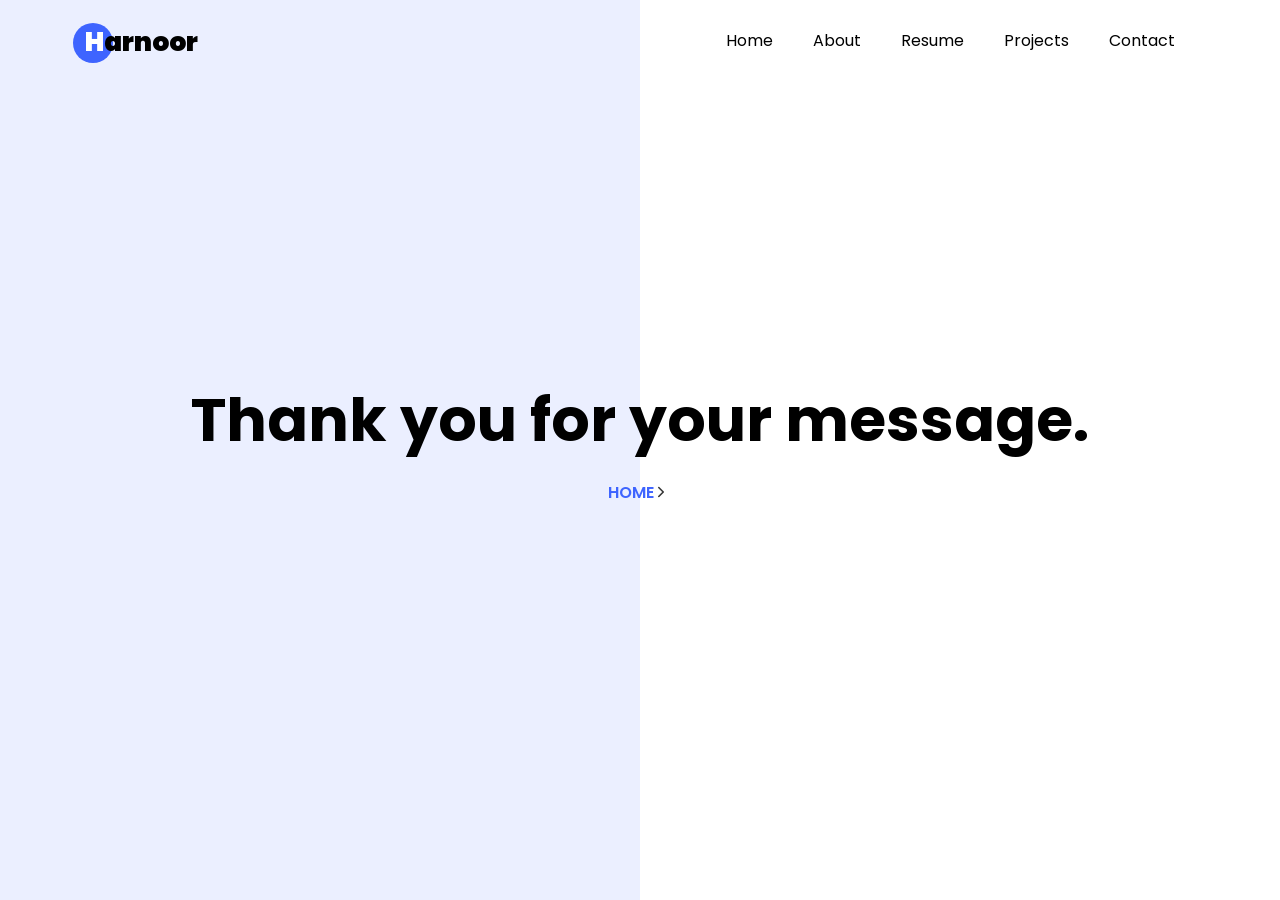
<file: Frontend/thankyou.html>
<!DOCTYPE html>
<html lang="en">
  <head>
    <title>Harnoor Singh</title>
    <meta charset="utf-8">
    <meta name="viewport" content="width=device-width, initial-scale=1, shrink-to-fit=no">
    
    <link href="https://fonts.googleapis.com/css?family=Poppins:100,200,300,400,500,600,700,800,900" rel="stylesheet">

    <link rel="stylesheet" href="css/open-iconic-bootstrap.min.css">
    <link rel="stylesheet" href="css/animate.css">
    
    <link rel="stylesheet" href="css/owl.carousel.min.css">
    <link rel="stylesheet" href="css/owl.theme.default.min.css">
    <link rel="stylesheet" href="css/magnific-popup.css">

    <link rel="stylesheet" href="css/aos.css">

    <link rel="stylesheet" href="css/ionicons.min.css">
    
    <link rel="stylesheet" href="css/flaticon.css">
    <link rel="stylesheet" href="css/icomoon.css">
    <link rel="stylesheet" href="css/style.css">
    <style>
      .categories{
        color:black;
      }

      #project_link_notes, #project_videos{
        display: none;
      }
    </style>
  </head>
  <body data-spy="scroll" data-target=".site-navbar-target" data-offset="300">
	

    <nav class="navbar navbar-expand-lg navbar-dark ftco_navbar ftco-navbar-light site-navbar-target" id="ftco-navbar">
	    <div class="container">
	      <a class="navbar-brand" href="index.html"><span>H</span>arnoor</a>
	      <button class="navbar-toggler js-fh5co-nav-toggle fh5co-nav-toggle" type="button" data-toggle="collapse" data-target="#ftco-nav" aria-controls="ftco-nav" aria-expanded="false" aria-label="Toggle navigation">
	        <span class="oi oi-menu"></span> Menu
	      </button>

	      <div class="collapse navbar-collapse" id="ftco-nav">
	        <ul class="navbar-nav nav ml-auto">
	          <li class="nav-item"><a href="index.html#home-section" class="nav-link"><span>Home</span></a></li>
	          <li class="nav-item"><a href="index.html#about-section" class="nav-link"><span>About</span></a></li>
	          <li class="nav-item"><a href="index.html#resume-section" class="nav-link"><span>Resume</span></a></li>
	          <li class="nav-item"><a href="index.html#projects-section" class="nav-link"><span>Projects</span></a></li>
	          <li class="nav-item"><a href="index.html#contact-section" class="nav-link"><span>Contact</span></a></li>
	        </ul>
	      </div>
	    </div>
	  </nav>
	  <div class="hero-wrap js-fullheight">
      <div class="overlay"></div>
      <div class="container">
        <div class="row no-gutters slider-text js-fullheight justify-content-center align-items-center">
          <div class="col-lg-10 ftco-animate d-flex align-items-center">
          	<div class="text text-center">
          		<h1 class="mb-3 bread" id="project_name"> Thank you for your message. </h1>
	            <p class="breadcrumbs"><span class="mr-2"><a href="index.html">Home <i class="ion-ios-arrow-forward"></i></a></span> </p>
            </div>
          </div>
        </div>
      </div>
    </div>
		 <!-- loader -->
  <div id="ftco-loader" class="show fullscreen"><svg class="circular" width="48px" height="48px"><circle class="path-bg" cx="24" cy="24" r="22" fill="none" stroke-width="4" stroke="#eeeeee"/><circle class="path" cx="24" cy="24" r="22" fill="none" stroke-width="4" stroke-miterlimit="10" stroke="#F96D00"/></svg></div>


  <script src="js/jquery.min.js"></script>
  <script src="js/jquery-migrate-3.0.1.min.js"></script>
  <script src="js/popper.min.js"></script>
  <script src="js/bootstrap.min.js"></script>
  <script src="js/jquery.easing.1.3.js"></script>
  <script src="js/jquery.waypoints.min.js"></script>
  <script src="js/jquery.stellar.min.js"></script>
  <script src="js/owl.carousel.min.js"></script>
  <script src="js/jquery.magnific-popup.min.js"></script>
  <script src="js/aos.js"></script>
  <script src="js/jquery.animateNumber.min.js"></script>
  <script src="js/scrollax.min.js"></script>
  
  <script src="js/main.js"></script>
</body>
</html>
</file>
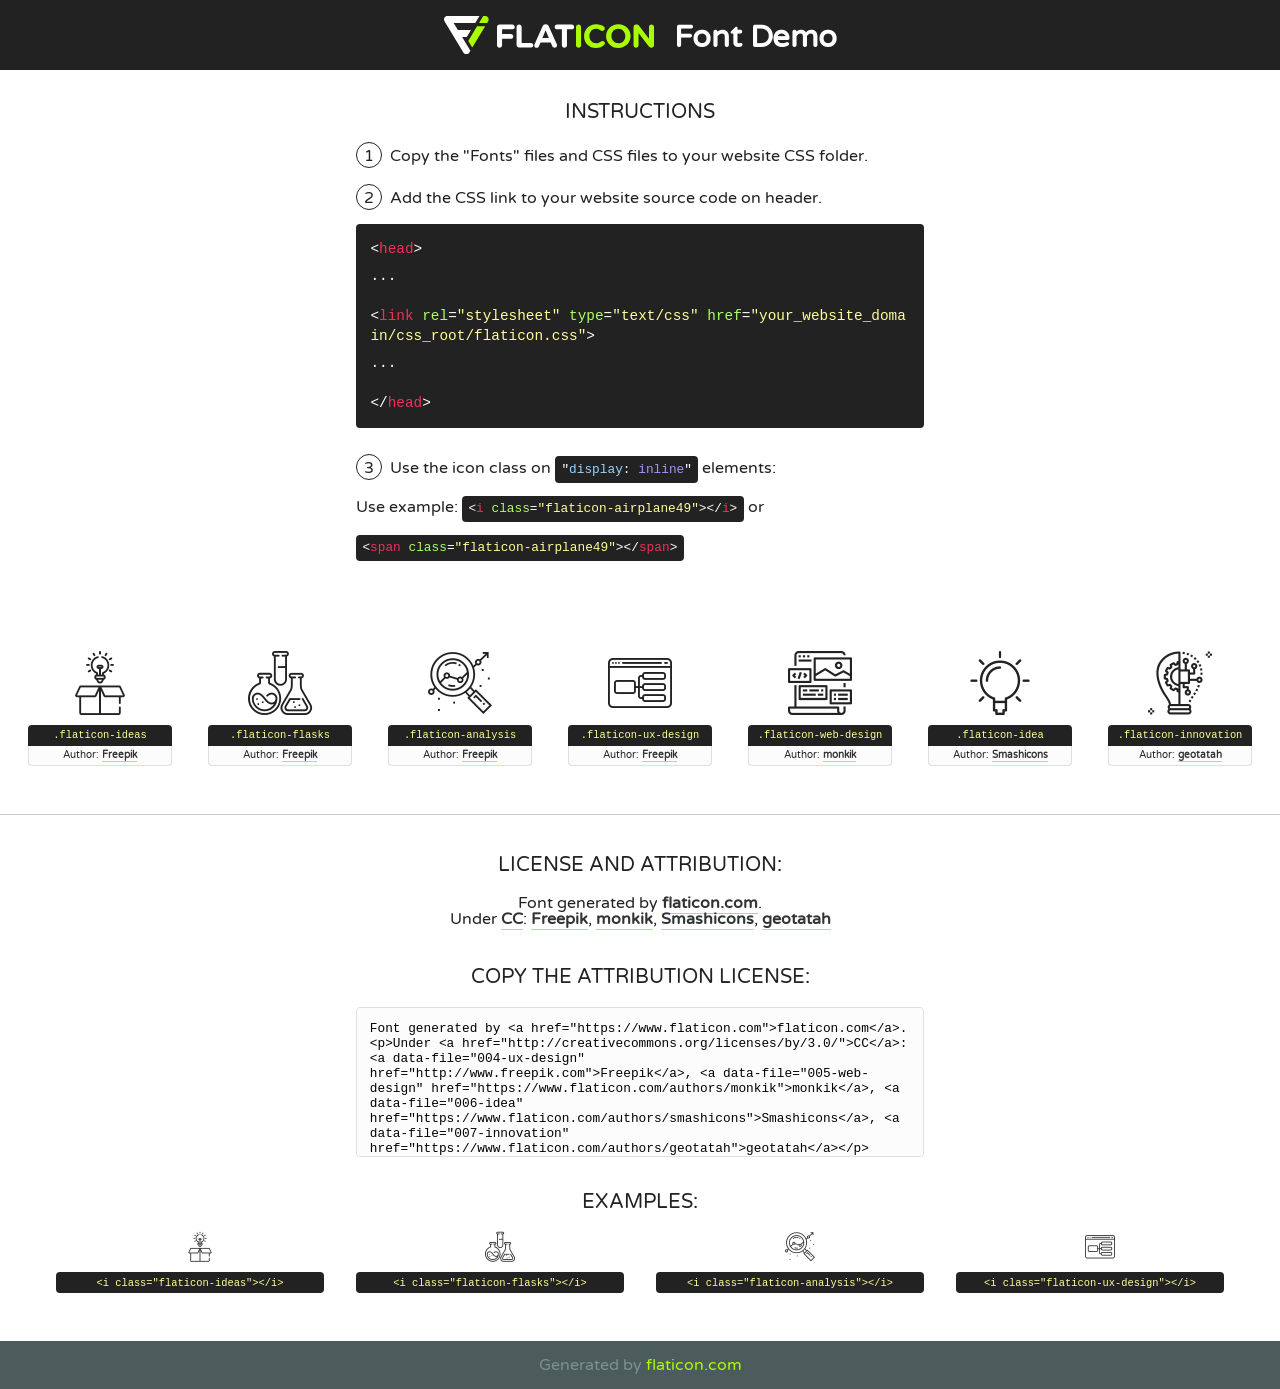
<file: fonts/flaticon/font/flaticon.html>
<!DOCTYPE html>
<!--
  Flaticon icon font: Flaticon
  Creation date: 20/03/2019 02:18
-->
<html>
<!DOCTYPE html>
<html>

<head>
    <title>Flaticon WebFont</title>
    <link href="http://fonts.googleapis.com/css?family=Varela+Round" rel="stylesheet" type="text/css" />
    <link rel="stylesheet" type="text/css" href="flaticon.css">
    <meta charset="UTF-8">
    <style>
    html, body, div, span, applet, object, iframe,
    h1, h2, h3, h4, h5, h6, p, blockquote, pre,
    a, abbr, acronym, address, big, cite, code,
    del, dfn, em, img, ins, kbd, q, s, samp,
    small, strike, strong, sub, sup, tt, var,
    b, u, i, center,
    dl, dt, dd, ol, ul, li,
    fieldset, form, label, legend,
    table, caption, tbody, tfoot, thead, tr, th, td,
    article, aside, canvas, details, embed, 
    figure, figcaption, footer, header, hgroup, 
    menu, nav, output, ruby, section, summary,
    time, mark, audio, video {
        margin: 0;
        padding: 0;
        border: 0;
        font-size: 100%;
        font: inherit;
        vertical-align: baseline;
    }
    /* HTML5 display-role reset for older browsers */
    article, aside, details, figcaption, figure, 
    footer, header, hgroup, menu, nav, section {
        display: block;
    }
    body {
        line-height: 1;
    }
    ol, ul {
        list-style: none;
    }
    blockquote, q {
        quotes: none;
    }
    blockquote:before, blockquote:after,
    q:before, q:after {
        content: '';
        content: none;
    }
    table {
        border-collapse: collapse;
        border-spacing: 0;
    }
    body {
        font-family: 'Varela Round', Helvetica, Arial, sans-serif;
        font-size: 16px;
        color: #222;
    }
    a {
        color: #333;
        border-bottom: 1px solid #a9fd00;
        font-weight: bold;
        text-decoration: none;
    }
    * {
        -moz-box-sizing: border-box;
        -webkit-box-sizing: border-box;
        box-sizing: border-box;
        margin: 0;
        padding: 0;
    }
    [class^="flaticon-"]:before, [class*=" flaticon-"]:before, [class^="flaticon-"]:after, [class*=" flaticon-"]:after {
        font-family: Flaticon;
        font-size: 30px;
        font-style: normal;
        margin-left: 20px;
        color: #333;
    }
    .wrapper {
        max-width: 600px;
        margin: auto;
        padding: 0 1em;
    }
    .title {
        font-size: 1.25em;
        text-align: center;
        margin-bottom: 1em;
        text-transform: uppercase;
    }
    header {
        text-align: center;
        background-color: #222;
        color: #fff;
        padding: 1em;
    }
    header .logo {
        width: 210px;
        height: 38px;
        display: inline-block;
        vertical-align: middle;
        margin-right: 1em;
        border: none;
    }
    header strong {
        font-size: 1.95em;
        font-weight: bold;
        vertical-align: middle;
        margin-top: 5px;
        display: inline-block;
    }
    .demo {
        margin: 2em auto;
        line-height: 1.25em;
    }
    .demo ul li {
        margin-bottom: 1em;
    }
    .demo ul li .num {
        color: #222;
        border-radius: 20px;
        display: inline-block;
        width: 26px;
        padding: 3px;
        height: 26px;
        text-align: center;
        margin-right: 0.5em;
        border: 1px solid #222;
    }
    .demo ul li code {
        background-color: #222;
        border-radius: 4px;
        padding: 0.25em 0.5em;
        display: inline-block;
        color: #fff;
        font-family: Consolas,Monaco,Lucida Console,Liberation Mono,DejaVu Sans Mono,Bitstream Vera Sans Mono,Courier New, monospace;
        font-weight: lighter;
        margin-top: 1em;
        font-size: 0.8em;
        word-break: break-all;
    }
    .demo ul li code.big {
        padding: 1em;
        font-size: 0.9em;
    }
    .demo ul li code .red {
        color: #EF3159;
    }
    .demo ul li code .green {
        color: #ACFF65;
    }
    .demo ul li code .yellow {
        color: #FFFF99;
    }
    .demo ul li code .blue {
        color: #99D3FF;
    }
    .demo ul li code .purple {
        color: #A295FF;
    }
    .demo ul li code .dots {
        margin-top: 0.5em;
        display: block;
    }
    #glyphs {
        border-bottom: 1px solid #ccc;
        padding: 2em 0;
        text-align: center;
    }
    .glyph {
        display: inline-block;
        width: 9em;
        margin: 1em;
        text-align: center;
        vertical-align: top;
        background: #FFF;
    }
    .glyph .glyph-icon {
        padding: 10px;
        display: block;
        font-family:"Flaticon";
        font-size: 64px;
        line-height: 1;
    }
    .glyph .glyph-icon:before {
        font-size: 64px;
        color: #222;
        margin-left: 0;
    }
    .class-name {
        font-size: 0.65em;
        background-color: #222;
        color: #fff;
        border-radius: 4px 4px 0 0;
        padding: 0.5em;
        color: #FFFF99;
        font-family: Consolas,Monaco,Lucida Console,Liberation Mono,DejaVu Sans Mono,Bitstream Vera Sans Mono,Courier New, monospace;
    }
    .author-name {
        font-size: 0.6em;
        background-color: #fcfcfd;
        border: 1px solid #DEDEE4;
        border-top: 0;
        border-radius: 0 0 4px 4px;
        padding: 0.5em;
    }
    .class-name:last-child {
        font-size: 10px;
        color:#888;
    }
    .class-name:last-child a {
        font-size: 10px;
        color:#555;
    }
    .class-name:last-child a:hover {
        color:#a9fd00;
    }
    .glyph > input {
        display: block;
        width: 100px;
        margin: 5px auto;
        text-align: center;
        font-size: 12px;
        cursor: text;
    }
    .glyph > input.icon-input {
        font-family:"Flaticon";
        font-size: 16px;
        margin-bottom: 10px;
    }
    .attribution .title {
        margin-top: 2em;
    }
    .attribution textarea {
        background-color: #fcfcfd;
        padding: 1em;
        border: none;
        box-shadow: none;
        border: 1px solid #DEDEE4;
        border-radius: 4px;
        resize: none;
        width: 100%;
        height: 150px;
        font-size: 0.8em;
        font-family: Consolas,Monaco,Lucida Console,Liberation Mono,DejaVu Sans Mono,Bitstream Vera Sans Mono,Courier New, monospace;
        -webkit-appearance: none;
    }
    .iconsuse {
        margin: 2em auto;
        text-align: center;
        max-width: 1200px;
    }
    .iconsuse:after {
        content: '';
        display: table;
        clear: both;
    }
    .iconsuse .image {
        float: left;
        width: 25%;
        padding: 0 1em;
    }
    .iconsuse .image p {
        margin-bottom: 1em;
    }
    .iconsuse .image span {
        display: block;
        font-size: 0.65em;
        background-color: #222;
        color: #fff;
        border-radius: 4px;
        padding: 0.5em;
        color: #FFFF99;
        margin-top: 1em;
        font-family: Consolas,Monaco,Lucida Console,Liberation Mono,DejaVu Sans Mono,Bitstream Vera Sans Mono,Courier New, monospace;
    }
    #footer {
        text-align: center;
        background-color: #4C5B5C;
        color: #7c9192;
        padding: 1em;
    }
    #footer a {
        border: none;
        color: #a9fd00;
        font-weight: normal;
    }
    @media (max-width: 960px) {
        .iconsuse .image {
            width: 50%;
        }
    }
    @media (max-width: 560px) {
        .iconsuse .image {
            width: 100%;
        }
    }
    </style>
</head>

<body class="characters-off">

    <header>
        <a href="https://www.flaticon.com" target="_blank" class="logo">
            <svg version="1.1" xmlns="http://www.w3.org/2000/svg" xmlns:xlink="http://www.w3.org/1999/xlink" xmlns:a="http://ns.adobe.com/AdobeSVGViewerExtensions/3.0/" viewBox="0 0 560.875 102.036" enable-background="new 0 0 560.875 102.036" xml:space="preserve">
                <defs>
                </defs>
                <g>
                    <g class="letters">
                        <path fill="#ffffff" d="M141.596,29.675c0-3.777,2.985-6.767,6.764-6.767h34.438c3.426,0,6.15,2.728,6.15,6.15
                        c0,3.43-2.724,6.149-6.15,6.149h-27.674v13.091h23.719c3.429,0,6.151,2.724,6.151,6.15c0,3.43-2.723,6.149-6.151,6.149h-23.719
                        v17.574c0,3.773-2.986,6.761-6.764,6.761c-3.779,0-6.764-2.989-6.764-6.761V29.675z"></path>
                        <path fill="#ffffff" d="M193.844,29.149c0-3.781,2.985-6.767,6.764-6.767c3.776,0,6.763,2.985,6.763,6.767v42.957h25.039
                        c3.426,0,6.149,2.726,6.149,6.153c0,3.425-2.723,6.15-6.149,6.15h-31.802c-3.779,0-6.764-2.986-6.764-6.768V29.149z"></path>
                        <path fill="#ffffff" d="M241.891,75.71l21.438-48.407c1.492-3.341,4.215-5.357,7.906-5.357h0.792
                        c3.686,0,6.323,2.017,7.815,5.357l21.439,48.407c0.436,0.967,0.701,1.845,0.701,2.723c0,3.602-2.809,6.501-6.414,6.501
                        c-3.161,0-5.269-1.845-6.499-4.655l-4.132-9.661h-27.059l-4.301,10.102c-1.144,2.631-3.426,4.214-6.237,4.214
                        c-3.517,0-6.24-2.81-6.24-6.325C241.1,77.64,241.451,76.677,241.891,75.71z M279.932,58.666l-8.521-20.297l-8.526,20.297H279.932
                        z"></path>
                        <path fill="#ffffff" d="M314.864,35.387H301.86c-3.429,0-6.239-2.813-6.239-6.238c0-3.429,2.811-6.24,6.239-6.24h39.533
                        c3.426,0,6.237,2.811,6.237,6.24c0,3.425-2.811,6.238-6.237,6.238h-13.001v42.785c0,3.773-2.99,6.761-6.764,6.761
                        c-3.779,0-6.764-2.989-6.764-6.761V35.387z"></path>
                        <path fill="#A9FD00" d="M352.615,29.149c0-3.781,2.985-6.767,6.767-6.767c3.774,0,6.761,2.985,6.761,6.767v49.024
                        c0,3.773-2.987,6.761-6.761,6.761c-3.781,0-6.767-2.989-6.767-6.761V29.149z"></path>
                        <path fill="#A9FD00" d="M374.132,53.836v-0.179c0-17.481,13.178-31.801,32.065-31.801c9.22,0,15.459,2.458,20.557,6.238
                        c1.402,1.054,2.637,2.985,2.637,5.357c0,3.692-2.985,6.59-6.681,6.59c-1.845,0-3.071-0.702-4.044-1.319
                        c-3.776-2.813-7.729-4.393-12.562-4.393c-10.364,0-17.831,8.611-17.831,19.154v0.173c0,10.542,7.291,19.329,17.831,19.329
                        c5.715,0,9.492-1.756,13.359-4.834c1.049-0.874,2.458-1.491,4.039-1.491c3.429,0,6.325,2.813,6.325,6.236
                        c0,2.106-1.056,3.78-2.282,4.834c-5.539,4.834-12.036,7.733-21.878,7.733C387.572,85.464,374.132,71.493,374.132,53.836z"></path>
                        <path fill="#A9FD00" d="M433.009,53.836v-0.179c0-17.481,13.79-31.801,32.766-31.801c18.981,0,32.592,14.143,32.592,31.628v0.173
                        c0,17.483-13.785,31.807-32.769,31.807C446.625,85.464,433.009,71.32,433.009,53.836z M484.224,53.836v-0.179
                        c0-10.539-7.725-19.326-18.626-19.326c-10.893,0-18.449,8.611-18.449,19.154v0.173c0,10.542,7.73,19.329,18.626,19.329
                        C476.676,72.986,484.224,64.378,484.224,53.836z"></path>
                        <path fill="#A9FD00" d="M506.233,29.321c0-3.774,2.99-6.763,6.767-6.763h1.401c3.252,0,5.183,1.583,7.029,3.953l26.093,34.265
                        V29.059c0-3.692,2.99-6.677,6.681-6.677c3.683,0,6.671,2.985,6.671,6.677v48.934c0,3.78-2.987,6.765-6.764,6.765h-0.436
                        c-3.257,0-5.188-1.581-7.034-3.953l-27.056-35.492v32.944c0,3.687-2.985,6.676-6.678,6.676c-3.683,0-6.673-2.989-6.673-6.676
                        V29.321z"></path>
                    </g>
                    <g class="insignia">
                        <path fill="#ffffff" d="M48.372,56.137h12.517l11.156-18.537H37.186L25.688,18.539h57.825L94.668,0H9.271
                        C5.925,0,2.842,1.801,1.198,4.716c-1.644,2.907-1.593,6.482,0.134,9.343l50.38,83.501c1.678,2.781,4.689,4.476,7.938,4.476
                        c3.246,0,6.257-1.695,7.935-4.476l2.898-4.804L48.372,56.137z"></path>
                        <g class="i">
                            <path fill="#A9FD00" d="M93.575,18.539h0.031v0.004l21.652,0.004l2.705-4.488c1.727-2.861,1.778-6.436,0.133-9.343
                            C116.454,1.801,113.371,0,110.026,0h-5.294L93.575,18.539z"></path>
                            <polygon fill="#A9FD00" points="88.291,27.356 64.725,66.486 75.519,84.404 109.942,27.356"></polygon>
                        </g>
                    </g>
                </g>
            </svg>
        </a>
        <strong>Font Demo</strong>
    </header>


    <section class="demo wrapper">

        <p class="title">Instructions</p>

        <ul>
            <li>
                <span class="num">1</span>Copy the "Fonts" files and CSS files to your website CSS folder.
            </li>
            <li>
                <span class="num">2</span>Add the CSS link to your website source code on header.
                <code class="big">
                    &lt;<span class="red">head</span>&gt;
                    <br/><span class="dots">...</span>
                    <br/>&lt;<span class="red">link</span> <span class="green">rel</span>=<span class="yellow">"stylesheet"</span> <span class="green">type</span>=<span class="yellow">"text/css"</span> <span class="green">href</span>=<span class="yellow">"your_website_domain/css_root/flaticon.css"</span>&gt;
                    <br/><span class="dots">...</span>
                    <br/>&lt;/<span class="red">head</span>&gt;
                </code>
            </li>

            <li>
                <p>
                    <span class="num">3</span>Use the icon class on <code>"<span class="blue">display</span>:<span class="purple"> inline</span>"</code> elements:
                    <br />
                    Use example: <code>&lt;<span class="red">i</span> <span class="green">class</span>=<span class="yellow">&quot;flaticon-airplane49&quot;</span>&gt;&lt;/<span class="red">i</span>&gt;</code> or <code>&lt;<span class="red">span</span> <span class="green">class</span>=<span class="yellow">&quot;flaticon-airplane49&quot;</span>&gt;&lt;/<span class="red">span</span>&gt;</code>
            </li>
        </ul>

    </section>




   <section id="glyphs">          
    
      
        <div class="glyph"><div class="glyph-icon flaticon-ideas"></div>
            <div class="class-name">.flaticon-ideas</div>
            <div class="author-name">Author: <a data-file="001-ideas" href="http://www.freepik.com">Freepik</a> </div> 
        </div>        
        
        <div class="glyph"><div class="glyph-icon flaticon-flasks"></div>
            <div class="class-name">.flaticon-flasks</div>
            <div class="author-name">Author: <a data-file="002-flasks" href="http://www.freepik.com">Freepik</a> </div> 
        </div>        
        
        <div class="glyph"><div class="glyph-icon flaticon-analysis"></div>
            <div class="class-name">.flaticon-analysis</div>
            <div class="author-name">Author: <a data-file="003-analysis" href="http://www.freepik.com">Freepik</a> </div> 
        </div>        
        
        <div class="glyph"><div class="glyph-icon flaticon-ux-design"></div>
            <div class="class-name">.flaticon-ux-design</div>
            <div class="author-name">Author: <a data-file="004-ux-design" href="http://www.freepik.com">Freepik</a> </div> 
        </div>        
        
        <div class="glyph"><div class="glyph-icon flaticon-web-design"></div>
            <div class="class-name">.flaticon-web-design</div>
            <div class="author-name">Author: <a data-file="005-web-design" href="https://www.flaticon.com/authors/monkik">monkik</a> </div> 
        </div>        
        
        <div class="glyph"><div class="glyph-icon flaticon-idea"></div>
            <div class="class-name">.flaticon-idea</div>
            <div class="author-name">Author: <a data-file="006-idea" href="https://www.flaticon.com/authors/smashicons">Smashicons</a> </div> 
        </div>        
        
        <div class="glyph"><div class="glyph-icon flaticon-innovation"></div>
            <div class="class-name">.flaticon-innovation</div>
            <div class="author-name">Author: <a data-file="007-innovation" href="https://www.flaticon.com/authors/geotatah">geotatah</a> </div> 
        </div>        
        

    </section>



    <section class="attribution wrapper"   style="text-align:center;">

      <div class="title">License and attribution:</div><div class="attrDiv">Font generated by <a href="https://www.flaticon.com">flaticon.com</a>. <div><p>Under <a href="http://creativecommons.org/licenses/by/3.0/">CC</a>: <a data-file="004-ux-design" href="http://www.freepik.com">Freepik</a>, <a data-file="005-web-design" href="https://www.flaticon.com/authors/monkik">monkik</a>, <a data-file="006-idea" href="https://www.flaticon.com/authors/smashicons">Smashicons</a>, <a data-file="007-innovation" href="https://www.flaticon.com/authors/geotatah">geotatah</a></p>  </div>
      </div>
      <div class="title">Copy the Attribution License:</div>

    <textarea onclick="this.focus();this.select();">Font generated by &lt;a href=&quot;https://www.flaticon.com&quot;&gt;flaticon.com&lt;/a&gt;. <p>Under <a href="http://creativecommons.org/licenses/by/3.0/">CC</a>: <a data-file="004-ux-design" href="http://www.freepik.com">Freepik</a>, <a data-file="005-web-design" href="https://www.flaticon.com/authors/monkik">monkik</a>, <a data-file="006-idea" href="https://www.flaticon.com/authors/smashicons">Smashicons</a>, <a data-file="007-innovation" href="https://www.flaticon.com/authors/geotatah">geotatah</a></p>  
     </textarea>

    </section>

    <section class="iconsuse">

          <div class="title">Examples:</div>            
             
            <div class="image">
                <p>
                    <i class="glyph-icon flaticon-ideas"></i> 
                    <span>&lt;i class=&quot;flaticon-ideas&quot;&gt;&lt;/i&gt;</span>
                </p>
            </div>
            
            <div class="image">
                <p>
                    <i class="glyph-icon flaticon-flasks"></i> 
                    <span>&lt;i class=&quot;flaticon-flasks&quot;&gt;&lt;/i&gt;</span>
                </p>
            </div>
            
            <div class="image">
                <p>
                    <i class="glyph-icon flaticon-analysis"></i> 
                    <span>&lt;i class=&quot;flaticon-analysis&quot;&gt;&lt;/i&gt;</span>
                </p>
            </div>
            
            <div class="image">
                <p>
                    <i class="glyph-icon flaticon-ux-design"></i> 
                    <span>&lt;i class=&quot;flaticon-ux-design&quot;&gt;&lt;/i&gt;</span>
                </p>
            </div>
                       
        </div>
                            
    </section>

<div id="footer">
    <div>Generated by <a href="https://www.flaticon.com">flaticon.com</a>
    </div>
</div>



</body>
</html>
</file>
<file: Frontend/css/flaticon.css>
/*
  	Flaticon icon font: Flaticon
  	Creation date: 04/01/2019 13:45
  	*/


@font-face {
  font-family: "Flaticon";
  src: url("../fonts/flaticon/font/Flaticon.eot");
  src: url("../fonts/flaticon/font/Flaticon.eot?#iefix") format("embedded-opentype"),
       url("../fonts/flaticon/font/Flaticon.woff") format("woff"),
       url("../fonts/flaticon/font/Flaticon.ttf") format("truetype"),
       url("../fonts/flaticon/font/Flaticon.svg#Flaticon") format("svg");
  font-weight: normal;
  font-style: normal;
}

@media screen and (-webkit-min-device-pixel-ratio:0) {
  @font-face {
    font-family: "Flaticon";
    src: url("../fonts/flaticon/font/Flaticon.svg#Flaticon") format("svg");
  }
}

[class^="flaticon-"]:before, [class*=" flaticon-"]:before,
[class^="flaticon-"]:after, [class*=" flaticon-"]:after {   
  font-family: Flaticon;
  font-style: normal;
  font-weight: normal;
  font-variant: normal;
  text-transform: none;
  line-height: 1;

  /* Better Font Rendering =========== */
  -webkit-font-smoothing: antialiased;
  -moz-osx-font-smoothing: grayscale;
}

.flaticon-ideas:before { content: "\f100"; }
.flaticon-flasks:before { content: "\f101"; }
.flaticon-analysis:before { content: "\f102"; }
.flaticon-ux-design:before { content: "\f103"; }
.flaticon-web-design:before { content: "\f104"; }
.flaticon-idea:before { content: "\f105"; }
.flaticon-innovation:before { content: "\f106"; }
</file>
<file: Frontend/css/icomoon.css>
@font-face {
  font-family: 'icomoon';
  src:  url('../fonts/icomoon/icomoon.eot?6tt51o');
  src:  url('../fonts/icomoon/icomoon.eot?6tt51o#iefix') format('embedded-opentype'),
    url('../fonts/icomoon/icomoon.ttf?6tt51o') format('truetype'),
    url('../fonts/icomoon/icomoon.woff?6tt51o') format('woff'),
    url('../fonts/icomoon/icomoon.svg?6tt51o#icomoon') format('svg');
  font-weight: normal;
  font-style: normal;
}

[class^="icon-"], [class*=" icon-"] {
  /* use !important to prevent issues with browser extensions that change fonts */
  font-family: 'icomoon' !important;
  speak: none;
  font-style: normal;
  font-weight: normal;
  font-variant: normal;
  text-transform: none;
  line-height: 1;

  /* Better Font Rendering =========== */
  -webkit-font-smoothing: antialiased;
  -moz-osx-font-smoothing: grayscale;
}

.icon-asterisk:before {
  content: "\f069";
}
.icon-plus:before {
  content: "\f067";
}
.icon-question:before {
  content: "\f128";
}
.icon-minus:before {
  content: "\f068";
}
.icon-glass:before {
  content: "\f000";
}
.icon-music:before {
  content: "\f001";
}
.icon-search:before {
  content: "\f002";
}
.icon-envelope-o:before {
  content: "\f003";
}
.icon-heart:before {
  content: "\f004";
}
.icon-star:before {
  content: "\f005";
}
.icon-star-o:before {
  content: "\f006";
}
.icon-user:before {
  content: "\f007";
}
.icon-film:before {
  content: "\f008";
}
.icon-th-large:before {
  content: "\f009";
}
.icon-th:before {
  content: "\f00a";
}
.icon-th-list:before {
  content: "\f00b";
}
.icon-check:before {
  content: "\f00c";
}
.icon-close:before {
  content: "\f00d";
}
.icon-remove:before {
  content: "\f00d";
}
.icon-times:before {
  content: "\f00d";
}
.icon-search-plus:before {
  content: "\f00e";
}
.icon-search-minus:before {
  content: "\f010";
}
.icon-power-off:before {
  content: "\f011";
}
.icon-signal:before {
  content: "\f012";
}
.icon-cog:before {
  content: "\f013";
}
.icon-gear:before {
  content: "\f013";
}
.icon-trash-o:before {
  content: "\f014";
}
.icon-home:before {
  content: "\f015";
}
.icon-file-o:before {
  content: "\f016";
}
.icon-clock-o:before {
  content: "\f017";
}
.icon-road:before {
  content: "\f018";
}
.icon-download:before {
  content: "\f019";
}
.icon-arrow-circle-o-down:before {
  content: "\f01a";
}
.icon-arrow-circle-o-up:before {
  content: "\f01b";
}
.icon-inbox:before {
  content: "\f01c";
}
.icon-play-circle-o:before {
  content: "\f01d";
}
.icon-repeat:before {
  content: "\f01e";
}
.icon-rotate-right:before {
  content: "\f01e";
}
.icon-refresh:before {
  content: "\f021";
}
.icon-list-alt:before {
  content: "\f022";
}
.icon-lock:before {
  content: "\f023";
}
.icon-flag:before {
  content: "\f024";
}
.icon-headphones:before {
  content: "\f025";
}
.icon-volume-off:before {
  content: "\f026";
}
.icon-volume-down:before {
  content: "\f027";
}
.icon-volume-up:before {
  content: "\f028";
}
.icon-qrcode:before {
  content: "\f029";
}
.icon-barcode:before {
  content: "\f02a";
}
.icon-tag:before {
  content: "\f02b";
}
.icon-tags:before {
  content: "\f02c";
}
.icon-book:before {
  content: "\f02d";
}
.icon-bookmark:before {
  content: "\f02e";
}
.icon-print:before {
  content: "\f02f";
}
.icon-camera:before {
  content: "\f030";
}
.icon-font:before {
  content: "\f031";
}
.icon-bold:before {
  content: "\f032";
}
.icon-italic:before {
  content: "\f033";
}
.icon-text-height:before {
  content: "\f034";
}
.icon-text-width:before {
  content: "\f035";
}
.icon-align-left:before {
  content: "\f036";
}
.icon-align-center:before {
  content: "\f037";
}
.icon-align-right:before {
  content: "\f038";
}
.icon-align-justify:before {
  content: "\f039";
}
.icon-list:before {
  content: "\f03a";
}
.icon-dedent:before {
  content: "\f03b";
}
.icon-outdent:before {
  content: "\f03b";
}
.icon-indent:before {
  content: "\f03c";
}
.icon-video-camera:before {
  content: "\f03d";
}
.icon-image:before {
  content: "\f03e";
}
.icon-photo:before {
  content: "\f03e";
}
.icon-picture-o:before {
  content: "\f03e";
}
.icon-pencil:before {
  content: "\f040";
}
.icon-map-marker:before {
  content: "\f041";
}
.icon-adjust:before {
  content: "\f042";
}
.icon-tint:before {
  content: "\f043";
}
.icon-edit:before {
  content: "\f044";
}
.icon-pencil-square-o:before {
  content: "\f044";
}
.icon-share-square-o:before {
  content: "\f045";
}
.icon-check-square-o:before {
  content: "\f046";
}
.icon-arrows:before {
  content: "\f047";
}
.icon-step-backward:before {
  content: "\f048";
}
.icon-fast-backward:before {
  content: "\f049";
}
.icon-backward:before {
  content: "\f04a";
}
.icon-play:before {
  content: "\f04b";
}
.icon-pause:before {
  content: "\f04c";
}
.icon-stop:before {
  content: "\f04d";
}
.icon-forward:before {
  content: "\f04e";
}
.icon-fast-forward:before {
  content: "\f050";
}
.icon-step-forward:before {
  content: "\f051";
}
.icon-eject:before {
  content: "\f052";
}
.icon-chevron-left:before {
  content: "\f053";
}
.icon-chevron-right:before {
  content: "\f054";
}
.icon-plus-circle:before {
  content: "\f055";
}
.icon-minus-circle:before {
  content: "\f056";
}
.icon-times-circle:before {
  content: "\f057";
}
.icon-check-circle:before {
  content: "\f058";
}
.icon-question-circle:before {
  content: "\f059";
}
.icon-info-circle:before {
  content: "\f05a";
}
.icon-crosshairs:before {
  content: "\f05b";
}
.icon-times-circle-o:before {
  content: "\f05c";
}
.icon-check-circle-o:before {
  content: "\f05d";
}
.icon-ban:before {
  content: "\f05e";
}
.icon-arrow-left:before {
  content: "\f060";
}
.icon-arrow-right:before {
  content: "\f061";
}
.icon-arrow-up:before {
  content: "\f062";
}
.icon-arrow-down:before {
  content: "\f063";
}
.icon-mail-forward:before {
  content: "\f064";
}
.icon-share:before {
  content: "\f064";
}
.icon-expand:before {
  content: "\f065";
}
.icon-compress:before {
  content: "\f066";
}
.icon-exclamation-circle:before {
  content: "\f06a";
}
.icon-gift:before {
  content: "\f06b";
}
.icon-leaf:before {
  content: "\f06c";
}
.icon-fire:before {
  content: "\f06d";
}
.icon-eye:before {
  content: "\f06e";
}
.icon-eye-slash:before {
  content: "\f070";
}
.icon-exclamation-triangle:before {
  content: "\f071";
}
.icon-warning:before {
  content: "\f071";
}
.icon-plane:before {
  content: "\f072";
}
.icon-calendar:before {
  content: "\f073";
}
.icon-random:before {
  content: "\f074";
}
.icon-comment:before {
  content: "\f075";
}
.icon-magnet:before {
  content: "\f076";
}
.icon-chevron-up:before {
  content: "\f077";
}
.icon-chevron-down:before {
  content: "\f078";
}
.icon-retweet:before {
  content: "\f079";
}
.icon-shopping-cart:before {
  content: "\f07a";
}
.icon-folder:before {
  content: "\f07b";
}
.icon-folder-open:before {
  content: "\f07c";
}
.icon-arrows-v:before {
  content: "\f07d";
}
.icon-arrows-h:before {
  content: "\f07e";
}
.icon-bar-chart:before {
  content: "\f080";
}
.icon-bar-chart-o:before {
  content: "\f080";
}
.icon-twitter-square:before {
  content: "\f081";
}
.icon-facebook-square:before {
  content: "\f082";
}
.icon-camera-retro:before {
  content: "\f083";
}
.icon-key:before {
  content: "\f084";
}
.icon-cogs:before {
  content: "\f085";
}
.icon-gears:before {
  content: "\f085";
}
.icon-comments:before {
  content: "\f086";
}
.icon-thumbs-o-up:before {
  content: "\f087";
}
.icon-thumbs-o-down:before {
  content: "\f088";
}
.icon-star-half:before {
  content: "\f089";
}
.icon-heart-o:before {
  content: "\f08a";
}
.icon-sign-out:before {
  content: "\f08b";
}
.icon-linkedin-square:before {
  content: "\f08c";
}
.icon-thumb-tack:before {
  content: "\f08d";
}
.icon-external-link:before {
  content: "\f08e";
}
.icon-sign-in:before {
  content: "\f090";
}
.icon-trophy:before {
  content: "\f091";
}
.icon-github-square:before {
  content: "\f092";
}
.icon-upload:before {
  content: "\f093";
}
.icon-lemon-o:before {
  content: "\f094";
}
.icon-phone:before {
  content: "\f095";
}
.icon-square-o:before {
  content: "\f096";
}
.icon-bookmark-o:before {
  content: "\f097";
}
.icon-phone-square:before {
  content: "\f098";
}
.icon-twitter:before {
  content: "\f099";
}
.icon-facebook:before {
  content: "\f09a";
}
.icon-facebook-f:before {
  content: "\f09a";
}
.icon-github:before {
  content: "\f09b";
}
.icon-unlock:before {
  content: "\f09c";
}
.icon-credit-card:before {
  content: "\f09d";
}
.icon-feed:before {
  content: "\f09e";
}
.icon-rss:before {
  content: "\f09e";
}
.icon-hdd-o:before {
  content: "\f0a0";
}
.icon-bullhorn:before {
  content: "\f0a1";
}
.icon-bell-o:before {
  content: "\f0a2";
}
.icon-certificate:before {
  content: "\f0a3";
}
.icon-hand-o-right:before {
  content: "\f0a4";
}
.icon-hand-o-left:before {
  content: "\f0a5";
}
.icon-hand-o-up:before {
  content: "\f0a6";
}
.icon-hand-o-down:before {
  content: "\f0a7";
}
.icon-arrow-circle-left:before {
  content: "\f0a8";
}
.icon-arrow-circle-right:before {
  content: "\f0a9";
}
.icon-arrow-circle-up:before {
  content: "\f0aa";
}
.icon-arrow-circle-down:before {
  content: "\f0ab";
}
.icon-globe:before {
  content: "\f0ac";
}
.icon-wrench:before {
  content: "\f0ad";
}
.icon-tasks:before {
  content: "\f0ae";
}
.icon-filter:before {
  content: "\f0b0";
}
.icon-briefcase:before {
  content: "\f0b1";
}
.icon-arrows-alt:before {
  content: "\f0b2";
}
.icon-group:before {
  content: "\f0c0";
}
.icon-users:before {
  content: "\f0c0";
}
.icon-chain:before {
  content: "\f0c1";
}
.icon-link:before {
  content: "\f0c1";
}
.icon-cloud:before {
  content: "\f0c2";
}
.icon-flask:before {
  content: "\f0c3";
}
.icon-cut:before {
  content: "\f0c4";
}
.icon-scissors:before {
  content: "\f0c4";
}
.icon-copy:before {
  content: "\f0c5";
}
.icon-files-o:before {
  content: "\f0c5";
}
.icon-paperclip:before {
  content: "\f0c6";
}
.icon-floppy-o:before {
  content: "\f0c7";
}
.icon-save:before {
  content: "\f0c7";
}
.icon-square:before {
  content: "\f0c8";
}
.icon-bars:before {
  content: "\f0c9";
}
.icon-navicon:before {
  content: "\f0c9";
}
.icon-reorder:before {
  content: "\f0c9";
}
.icon-list-ul:before {
  content: "\f0ca";
}
.icon-list-ol:before {
  content: "\f0cb";
}
.icon-strikethrough:before {
  content: "\f0cc";
}
.icon-underline:before {
  content: "\f0cd";
}
.icon-table:before {
  content: "\f0ce";
}
.icon-magic:before {
  content: "\f0d0";
}
.icon-truck:before {
  content: "\f0d1";
}
.icon-pinterest:before {
  content: "\f0d2";
}
.icon-pinterest-square:before {
  content: "\f0d3";
}
.icon-google-plus-square:before {
  content: "\f0d4";
}
.icon-google-plus:before {
  content: "\f0d5";
}
.icon-money:before {
  content: "\f0d6";
}
.icon-caret-down:before {
  content: "\f0d7";
}
.icon-caret-up:before {
  content: "\f0d8";
}
.icon-caret-left:before {
  content: "\f0d9";
}
.icon-caret-right:before {
  content: "\f0da";
}
.icon-columns:before {
  content: "\f0db";
}
.icon-sort:before {
  content: "\f0dc";
}
.icon-unsorted:before {
  content: "\f0dc";
}
.icon-sort-desc:before {
  content: "\f0dd";
}
.icon-sort-down:before {
  content: "\f0dd";
}
.icon-sort-asc:before {
  content: "\f0de";
}
.icon-sort-up:before {
  content: "\f0de";
}
.icon-envelope:before {
  content: "\f0e0";
}
.icon-linkedin:before {
  content: "\f0e1";
}
.icon-rotate-left:before {
  content: "\f0e2";
}
.icon-undo:before {
  content: "\f0e2";
}
.icon-gavel:before {
  content: "\f0e3";
}
.icon-legal:before {
  content: "\f0e3";
}
.icon-dashboard:before {
  content: "\f0e4";
}
.icon-tachometer:before {
  content: "\f0e4";
}
.icon-comment-o:before {
  content: "\f0e5";
}
.icon-comments-o:before {
  content: "\f0e6";
}
.icon-bolt:before {
  content: "\f0e7";
}
.icon-flash:before {
  content: "\f0e7";
}
.icon-sitemap:before {
  content: "\f0e8";
}
.icon-umbrella:before {
  content: "\f0e9";
}
.icon-clipboard:before {
  content: "\f0ea";
}
.icon-paste:before {
  content: "\f0ea";
}
.icon-lightbulb-o:before {
  content: "\f0eb";
}
.icon-exchange:before {
  content: "\f0ec";
}
.icon-cloud-download:before {
  content: "\f0ed";
}
.icon-cloud-upload:before {
  content: "\f0ee";
}
.icon-user-md:before {
  content: "\f0f0";
}
.icon-stethoscope:before {
  content: "\f0f1";
}
.icon-suitcase:before {
  content: "\f0f2";
}
.icon-bell:before {
  content: "\f0f3";
}
.icon-coffee:before {
  content: "\f0f4";
}
.icon-cutlery:before {
  content: "\f0f5";
}
.icon-file-text-o:before {
  content: "\f0f6";
}
.icon-building-o:before {
  content: "\f0f7";
}
.icon-hospital-o:before {
  content: "\f0f8";
}
.icon-ambulance:before {
  content: "\f0f9";
}
.icon-medkit:before {
  content: "\f0fa";
}
.icon-fighter-jet:before {
  content: "\f0fb";
}
.icon-beer:before {
  content: "\f0fc";
}
.icon-h-square:before {
  content: "\f0fd";
}
.icon-plus-square:before {
  content: "\f0fe";
}
.icon-angle-double-left:before {
  content: "\f100";
}
.icon-angle-double-right:before {
  content: "\f101";
}
.icon-angle-double-up:before {
  content: "\f102";
}
.icon-angle-double-down:before {
  content: "\f103";
}
.icon-angle-left:before {
  content: "\f104";
}
.icon-angle-right:before {
  content: "\f105";
}
.icon-angle-up:before {
  content: "\f106";
}
.icon-angle-down:before {
  content: "\f107";
}
.icon-desktop:before {
  content: "\f108";
}
.icon-laptop:before {
  content: "\f109";
}
.icon-tablet:before {
  content: "\f10a";
}
.icon-mobile:before {
  content: "\f10b";
}
.icon-mobile-phone:before {
  content: "\f10b";
}
.icon-circle-o:before {
  content: "\f10c";
}
.icon-quote-left:before {
  content: "\f10d";
}
.icon-quote-right:before {
  content: "\f10e";
}
.icon-spinner:before {
  content: "\f110";
}
.icon-circle:before {
  content: "\f111";
}
.icon-mail-reply:before {
  content: "\f112";
}
.icon-reply:before {
  content: "\f112";
}
.icon-github-alt:before {
  content: "\f113";
}
.icon-folder-o:before {
  content: "\f114";
}
.icon-folder-open-o:before {
  content: "\f115";
}
.icon-smile-o:before {
  content: "\f118";
}
.icon-frown-o:before {
  content: "\f119";
}
.icon-meh-o:before {
  content: "\f11a";
}
.icon-gamepad:before {
  content: "\f11b";
}
.icon-keyboard-o:before {
  content: "\f11c";
}
.icon-flag-o:before {
  content: "\f11d";
}
.icon-flag-checkered:before {
  content: "\f11e";
}
.icon-terminal:before {
  content: "\f120";
}
.icon-code:before {
  content: "\f121";
}
.icon-mail-reply-all:before {
  content: "\f122";
}
.icon-reply-all:before {
  content: "\f122";
}
.icon-star-half-empty:before {
  content: "\f123";
}
.icon-star-half-full:before {
  content: "\f123";
}
.icon-star-half-o:before {
  content: "\f123";
}
.icon-location-arrow:before {
  content: "\f124";
}
.icon-crop:before {
  content: "\f125";
}
.icon-code-fork:before {
  content: "\f126";
}
.icon-chain-broken:before {
  content: "\f127";
}
.icon-unlink:before {
  content: "\f127";
}
.icon-info:before {
  content: "\f129";
}
.icon-exclamation:before {
  content: "\f12a";
}
.icon-superscript:before {
  content: "\f12b";
}
.icon-subscript:before {
  content: "\f12c";
}
.icon-eraser:before {
  content: "\f12d";
}
.icon-puzzle-piece:before {
  content: "\f12e";
}
.icon-microphone:before {
  content: "\f130";
}
.icon-microphone-slash:before {
  content: "\f131";
}
.icon-shield:before {
  content: "\f132";
}
.icon-calendar-o:before {
  content: "\f133";
}
.icon-fire-extinguisher:before {
  content: "\f134";
}
.icon-rocket:before {
  content: "\f135";
}
.icon-maxcdn:before {
  content: "\f136";
}
.icon-chevron-circle-left:before {
  content: "\f137";
}
.icon-chevron-circle-right:before {
  content: "\f138";
}
.icon-chevron-circle-up:before {
  content: "\f139";
}
.icon-chevron-circle-down:before {
  content: "\f13a";
}
.icon-html5:before {
  content: "\f13b";
}
.icon-css3:before {
  content: "\f13c";
}
.icon-anchor:before {
  content: "\f13d";
}
.icon-unlock-alt:before {
  content: "\f13e";
}
.icon-bullseye:before {
  content: "\f140";
}
.icon-ellipsis-h:before {
  content: "\f141";
}
.icon-ellipsis-v:before {
  content: "\f142";
}
.icon-rss-square:before {
  content: "\f143";
}
.icon-play-circle:before {
  content: "\f144";
}
.icon-ticket:before {
  content: "\f145";
}
.icon-minus-square:before {
  content: "\f146";
}
.icon-minus-square-o:before {
  content: "\f147";
}
.icon-level-up:before {
  content: "\f148";
}
.icon-level-down:before {
  content: "\f149";
}
.icon-check-square:before {
  content: "\f14a";
}
.icon-pencil-square:before {
  content: "\f14b";
}
.icon-external-link-square:before {
  content: "\f14c";
}
.icon-share-square:before {
  content: "\f14d";
}
.icon-compass:before {
  content: "\f14e";
}
.icon-caret-square-o-down:before {
  content: "\f150";
}
.icon-toggle-down:before {
  content: "\f150";
}
.icon-caret-square-o-up:before {
  content: "\f151";
}
.icon-toggle-up:before {
  content: "\f151";
}
.icon-caret-square-o-right:before {
  content: "\f152";
}
.icon-toggle-right:before {
  content: "\f152";
}
.icon-eur:before {
  content: "\f153";
}
.icon-euro:before {
  content: "\f153";
}
.icon-gbp:before {
  content: "\f154";
}
.icon-dollar:before {
  content: "\f155";
}
.icon-usd:before {
  content: "\f155";
}
.icon-inr:before {
  content: "\f156";
}
.icon-rupee:before {
  content: "\f156";
}
.icon-cny:before {
  content: "\f157";
}
.icon-jpy:before {
  content: "\f157";
}
.icon-rmb:before {
  content: "\f157";
}
.icon-yen:before {
  content: "\f157";
}
.icon-rouble:before {
  content: "\f158";
}
.icon-rub:before {
  content: "\f158";
}
.icon-ruble:before {
  content: "\f158";
}
.icon-krw:before {
  content: "\f159";
}
.icon-won:before {
  content: "\f159";
}
.icon-bitcoin:before {
  content: "\f15a";
}
.icon-btc:before {
  content: "\f15a";
}
.icon-file:before {
  content: "\f15b";
}
.icon-file-text:before {
  content: "\f15c";
}
.icon-sort-alpha-asc:before {
  content: "\f15d";
}
.icon-sort-alpha-desc:before {
  content: "\f15e";
}
.icon-sort-amount-asc:before {
  content: "\f160";
}
.icon-sort-amount-desc:before {
  content: "\f161";
}
.icon-sort-numeric-asc:before {
  content: "\f162";
}
.icon-sort-numeric-desc:before {
  content: "\f163";
}
.icon-thumbs-up:before {
  content: "\f164";
}
.icon-thumbs-down:before {
  content: "\f165";
}
.icon-youtube-square:before {
  content: "\f166";
}
.icon-youtube:before {
  content: "\f167";
}
.icon-xing:before {
  content: "\f168";
}
.icon-xing-square:before {
  content: "\f169";
}
.icon-youtube-play:before {
  content: "\f16a";
}
.icon-dropbox:before {
  content: "\f16b";
}
.icon-stack-overflow:before {
  content: "\f16c";
}
.icon-instagram:before {
  content: "\f16d";
}
.icon-flickr:before {
  content: "\f16e";
}
.icon-adn:before {
  content: "\f170";
}
.icon-bitbucket:before {
  content: "\f171";
}
.icon-bitbucket-square:before {
  content: "\f172";
}
.icon-tumblr:before {
  content: "\f173";
}
.icon-tumblr-square:before {
  content: "\f174";
}
.icon-long-arrow-down:before {
  content: "\f175";
}
.icon-long-arrow-up:before {
  content: "\f176";
}
.icon-long-arrow-left:before {
  content: "\f177";
}
.icon-long-arrow-right:before {
  content: "\f178";
}
.icon-apple:before {
  content: "\f179";
}
.icon-windows:before {
  content: "\f17a";
}
.icon-android:before {
  content: "\f17b";
}
.icon-linux:before {
  content: "\f17c";
}
.icon-dribbble:before {
  content: "\f17d";
}
.icon-skype:before {
  content: "\f17e";
}
.icon-foursquare:before {
  content: "\f180";
}
.icon-trello:before {
  content: "\f181";
}
.icon-female:before {
  content: "\f182";
}
.icon-male:before {
  content: "\f183";
}
.icon-gittip:before {
  content: "\f184";
}
.icon-gratipay:before {
  content: "\f184";
}
.icon-sun-o:before {
  content: "\f185";
}
.icon-moon-o:before {
  content: "\f186";
}
.icon-archive:before {
  content: "\f187";
}
.icon-bug:before {
  content: "\f188";
}
.icon-vk:before {
  content: "\f189";
}
.icon-weibo:before {
  content: "\f18a";
}
.icon-renren:before {
  content: "\f18b";
}
.icon-pagelines:before {
  content: "\f18c";
}
.icon-stack-exchange:before {
  content: "\f18d";
}
.icon-arrow-circle-o-right:before {
  content: "\f18e";
}
.icon-arrow-circle-o-left:before {
  content: "\f190";
}
.icon-caret-square-o-left:before {
  content: "\f191";
}
.icon-toggle-left:before {
  content: "\f191";
}
.icon-dot-circle-o:before {
  content: "\f192";
}
.icon-wheelchair:before {
  content: "\f193";
}
.icon-vimeo-square:before {
  content: "\f194";
}
.icon-try:before {
  content: "\f195";
}
.icon-turkish-lira:before {
  content: "\f195";
}
.icon-plus-square-o:before {
  content: "\f196";
}
.icon-space-shuttle:before {
  content: "\f197";
}
.icon-slack:before {
  content: "\f198";
}
.icon-envelope-square:before {
  content: "\f199";
}
.icon-wordpress:before {
  content: "\f19a";
}
.icon-openid:before {
  content: "\f19b";
}
.icon-bank:before {
  content: "\f19c";
}
.icon-institution:before {
  content: "\f19c";
}
.icon-university:before {
  content: "\f19c";
}
.icon-graduation-cap:before {
  content: "\f19d";
}
.icon-mortar-board:before {
  content: "\f19d";
}
.icon-yahoo:before {
  content: "\f19e";
}
.icon-google:before {
  content: "\f1a0";
}
.icon-reddit:before {
  content: "\f1a1";
}
.icon-reddit-square:before {
  content: "\f1a2";
}
.icon-stumbleupon-circle:before {
  content: "\f1a3";
}
.icon-stumbleupon:before {
  content: "\f1a4";
}
.icon-delicious:before {
  content: "\f1a5";
}
.icon-digg:before {
  content: "\f1a6";
}
.icon-pied-piper-pp:before {
  content: "\f1a7";
}
.icon-pied-piper-alt:before {
  content: "\f1a8";
}
.icon-drupal:before {
  content: "\f1a9";
}
.icon-joomla:before {
  content: "\f1aa";
}
.icon-language:before {
  content: "\f1ab";
}
.icon-fax:before {
  content: "\f1ac";
}
.icon-building:before {
  content: "\f1ad";
}
.icon-child:before {
  content: "\f1ae";
}
.icon-paw:before {
  content: "\f1b0";
}
.icon-spoon:before {
  content: "\f1b1";
}
.icon-cube:before {
  content: "\f1b2";
}
.icon-cubes:before {
  content: "\f1b3";
}
.icon-behance:before {
  content: "\f1b4";
}
.icon-behance-square:before {
  content: "\f1b5";
}
.icon-steam:before {
  content: "\f1b6";
}
.icon-steam-square:before {
  content: "\f1b7";
}
.icon-recycle:before {
  content: "\f1b8";
}
.icon-automobile:before {
  content: "\f1b9";
}
.icon-car:before {
  content: "\f1b9";
}
.icon-cab:before {
  content: "\f1ba";
}
.icon-taxi:before {
  content: "\f1ba";
}
.icon-tree:before {
  content: "\f1bb";
}
.icon-spotify:before {
  content: "\f1bc";
}
.icon-deviantart:before {
  content: "\f1bd";
}
.icon-soundcloud:before {
  content: "\f1be";
}
.icon-database:before {
  content: "\f1c0";
}
.icon-file-pdf-o:before {
  content: "\f1c1";
}
.icon-file-word-o:before {
  content: "\f1c2";
}
.icon-file-excel-o:before {
  content: "\f1c3";
}
.icon-file-powerpoint-o:before {
  content: "\f1c4";
}
.icon-file-image-o:before {
  content: "\f1c5";
}
.icon-file-photo-o:before {
  content: "\f1c5";
}
.icon-file-picture-o:before {
  content: "\f1c5";
}
.icon-file-archive-o:before {
  content: "\f1c6";
}
.icon-file-zip-o:before {
  content: "\f1c6";
}
.icon-file-audio-o:before {
  content: "\f1c7";
}
.icon-file-sound-o:before {
  content: "\f1c7";
}
.icon-file-movie-o:before {
  content: "\f1c8";
}
.icon-file-video-o:before {
  content: "\f1c8";
}
.icon-file-code-o:before {
  content: "\f1c9";
}
.icon-vine:before {
  content: "\f1ca";
}
.icon-codepen:before {
  content: "\f1cb";
}
.icon-jsfiddle:before {
  content: "\f1cc";
}
.icon-life-bouy:before {
  content: "\f1cd";
}
.icon-life-buoy:before {
  content: "\f1cd";
}
.icon-life-ring:before {
  content: "\f1cd";
}
.icon-life-saver:before {
  content: "\f1cd";
}
.icon-support:before {
  content: "\f1cd";
}
.icon-circle-o-notch:before {
  content: "\f1ce";
}
.icon-ra:before {
  content: "\f1d0";
}
.icon-rebel:before {
  content: "\f1d0";
}
.icon-resistance:before {
  content: "\f1d0";
}
.icon-empire:before {
  content: "\f1d1";
}
.icon-ge:before {
  content: "\f1d1";
}
.icon-git-square:before {
  content: "\f1d2";
}
.icon-git:before {
  content: "\f1d3";
}
.icon-hacker-news:before {
  content: "\f1d4";
}
.icon-y-combinator-square:before {
  content: "\f1d4";
}
.icon-yc-square:before {
  content: "\f1d4";
}
.icon-tencent-weibo:before {
  content: "\f1d5";
}
.icon-qq:before {
  content: "\f1d6";
}
.icon-wechat:before {
  content: "\f1d7";
}
.icon-weixin:before {
  content: "\f1d7";
}
.icon-paper-plane:before {
  content: "\f1d8";
}
.icon-send:before {
  content: "\f1d8";
}
.icon-paper-plane-o:before {
  content: "\f1d9";
}
.icon-send-o:before {
  content: "\f1d9";
}
.icon-history:before {
  content: "\f1da";
}
.icon-circle-thin:before {
  content: "\f1db";
}
.icon-header:before {
  content: "\f1dc";
}
.icon-paragraph:before {
  content: "\f1dd";
}
.icon-sliders:before {
  content: "\f1de";
}
.icon-share-alt:before {
  content: "\f1e0";
}
.icon-share-alt-square:before {
  content: "\f1e1";
}
.icon-bomb:before {
  content: "\f1e2";
}
.icon-futbol-o:before {
  content: "\f1e3";
}
.icon-soccer-ball-o:before {
  content: "\f1e3";
}
.icon-tty:before {
  content: "\f1e4";
}
.icon-binoculars:before {
  content: "\f1e5";
}
.icon-plug:before {
  content: "\f1e6";
}
.icon-slideshare:before {
  content: "\f1e7";
}
.icon-twitch:before {
  content: "\f1e8";
}
.icon-yelp:before {
  content: "\f1e9";
}
.icon-newspaper-o:before {
  content: "\f1ea";
}
.icon-wifi:before {
  content: "\f1eb";
}
.icon-calculator:before {
  content: "\f1ec";
}
.icon-paypal:before {
  content: "\f1ed";
}
.icon-google-wallet:before {
  content: "\f1ee";
}
.icon-cc-visa:before {
  content: "\f1f0";
}
.icon-cc-mastercard:before {
  content: "\f1f1";
}
.icon-cc-discover:before {
  content: "\f1f2";
}
.icon-cc-amex:before {
  content: "\f1f3";
}
.icon-cc-paypal:before {
  content: "\f1f4";
}
.icon-cc-stripe:before {
  content: "\f1f5";
}
.icon-bell-slash:before {
  content: "\f1f6";
}
.icon-bell-slash-o:before {
  content: "\f1f7";
}
.icon-trash:before {
  content: "\f1f8";
}
.icon-copyright:before {
  content: "\f1f9";
}
.icon-at:before {
  content: "\f1fa";
}
.icon-eyedropper:before {
  content: "\f1fb";
}
.icon-paint-brush:before {
  content: "\f1fc";
}
.icon-birthday-cake:before {
  content: "\f1fd";
}
.icon-area-chart:before {
  content: "\f1fe";
}
.icon-pie-chart:before {
  content: "\f200";
}
.icon-line-chart:before {
  content: "\f201";
}
.icon-lastfm:before {
  content: "\f202";
}
.icon-lastfm-square:before {
  content: "\f203";
}
.icon-toggle-off:before {
  content: "\f204";
}
.icon-toggle-on:before {
  content: "\f205";
}
.icon-bicycle:before {
  content: "\f206";
}
.icon-bus:before {
  content: "\f207";
}
.icon-ioxhost:before {
  content: "\f208";
}
.icon-angellist:before {
  content: "\f209";
}
.icon-cc:before {
  content: "\f20a";
}
.icon-ils:before {
  content: "\f20b";
}
.icon-shekel:before {
  content: "\f20b";
}
.icon-sheqel:before {
  content: "\f20b";
}
.icon-meanpath:before {
  content: "\f20c";
}
.icon-buysellads:before {
  content: "\f20d";
}
.icon-connectdevelop:before {
  content: "\f20e";
}
.icon-dashcube:before {
  content: "\f210";
}
.icon-forumbee:before {
  content: "\f211";
}
.icon-leanpub:before {
  content: "\f212";
}
.icon-sellsy:before {
  content: "\f213";
}
.icon-shirtsinbulk:before {
  content: "\f214";
}
.icon-simplybuilt:before {
  content: "\f215";
}
.icon-skyatlas:before {
  content: "\f216";
}
.icon-cart-plus:before {
  content: "\f217";
}
.icon-cart-arrow-down:before {
  content: "\f218";
}
.icon-diamond:before {
  content: "\f219";
}
.icon-ship:before {
  content: "\f21a";
}
.icon-user-secret:before {
  content: "\f21b";
}
.icon-motorcycle:before {
  content: "\f21c";
}
.icon-street-view:before {
  content: "\f21d";
}
.icon-heartbeat:before {
  content: "\f21e";
}
.icon-venus:before {
  content: "\f221";
}
.icon-mars:before {
  content: "\f222";
}
.icon-mercury:before {
  content: "\f223";
}
.icon-intersex:before {
  content: "\f224";
}
.icon-transgender:before {
  content: "\f224";
}
.icon-transgender-alt:before {
  content: "\f225";
}
.icon-venus-double:before {
  content: "\f226";
}
.icon-mars-double:before {
  content: "\f227";
}
.icon-venus-mars:before {
  content: "\f228";
}
.icon-mars-stroke:before {
  content: "\f229";
}
.icon-mars-stroke-v:before {
  content: "\f22a";
}
.icon-mars-stroke-h:before {
  content: "\f22b";
}
.icon-neuter:before {
  content: "\f22c";
}
.icon-genderless:before {
  content: "\f22d";
}
.icon-facebook-official:before {
  content: "\f230";
}
.icon-pinterest-p:before {
  content: "\f231";
}
.icon-whatsapp:before {
  content: "\f232";
}
.icon-server:before {
  content: "\f233";
}
.icon-user-plus:before {
  content: "\f234";
}
.icon-user-times:before {
  content: "\f235";
}
.icon-bed:before {
  content: "\f236";
}
.icon-hotel:before {
  content: "\f236";
}
.icon-viacoin:before {
  content: "\f237";
}
.icon-train:before {
  content: "\f238";
}
.icon-subway:before {
  content: "\f239";
}
.icon-medium:before {
  content: "\f23a";
}
.icon-y-combinator:before {
  content: "\f23b";
}
.icon-yc:before {
  content: "\f23b";
}
.icon-optin-monster:before {
  content: "\f23c";
}
.icon-opencart:before {
  content: "\f23d";
}
.icon-expeditedssl:before {
  content: "\f23e";
}
.icon-battery:before {
  content: "\f240";
}
.icon-battery-4:before {
  content: "\f240";
}
.icon-battery-full:before {
  content: "\f240";
}
.icon-battery-3:before {
  content: "\f241";
}
.icon-battery-three-quarters:before {
  content: "\f241";
}
.icon-battery-2:before {
  content: "\f242";
}
.icon-battery-half:before {
  content: "\f242";
}
.icon-battery-1:before {
  content: "\f243";
}
.icon-battery-quarter:before {
  content: "\f243";
}
.icon-battery-0:before {
  content: "\f244";
}
.icon-battery-empty:before {
  content: "\f244";
}
.icon-mouse-pointer:before {
  content: "\f245";
}
.icon-i-cursor:before {
  content: "\f246";
}
.icon-object-group:before {
  content: "\f247";
}
.icon-object-ungroup:before {
  content: "\f248";
}
.icon-sticky-note:before {
  content: "\f249";
}
.icon-sticky-note-o:before {
  content: "\f24a";
}
.icon-cc-jcb:before {
  content: "\f24b";
}
.icon-cc-diners-club:before {
  content: "\f24c";
}
.icon-clone:before {
  content: "\f24d";
}
.icon-balance-scale:before {
  content: "\f24e";
}
.icon-hourglass-o:before {
  content: "\f250";
}
.icon-hourglass-1:before {
  content: "\f251";
}
.icon-hourglass-start:before {
  content: "\f251";
}
.icon-hourglass-2:before {
  content: "\f252";
}
.icon-hourglass-half:before {
  content: "\f252";
}
.icon-hourglass-3:before {
  content: "\f253";
}
.icon-hourglass-end:before {
  content: "\f253";
}
.icon-hourglass:before {
  content: "\f254";
}
.icon-hand-grab-o:before {
  content: "\f255";
}
.icon-hand-rock-o:before {
  content: "\f255";
}
.icon-hand-paper-o:before {
  content: "\f256";
}
.icon-hand-stop-o:before {
  content: "\f256";
}
.icon-hand-scissors-o:before {
  content: "\f257";
}
.icon-hand-lizard-o:before {
  content: "\f258";
}
.icon-hand-spock-o:before {
  content: "\f259";
}
.icon-hand-pointer-o:before {
  content: "\f25a";
}
.icon-hand-peace-o:before {
  content: "\f25b";
}
.icon-trademark:before {
  content: "\f25c";
}
.icon-registered:before {
  content: "\f25d";
}
.icon-creative-commons:before {
  content: "\f25e";
}
.icon-gg:before {
  content: "\f260";
}
.icon-gg-circle:before {
  content: "\f261";
}
.icon-tripadvisor:before {
  content: "\f262";
}
.icon-odnoklassniki:before {
  content: "\f263";
}
.icon-odnoklassniki-square:before {
  content: "\f264";
}
.icon-get-pocket:before {
  content: "\f265";
}
.icon-wikipedia-w:before {
  content: "\f266";
}
.icon-safari:before {
  content: "\f267";
}
.icon-chrome:before {
  content: "\f268";
}
.icon-firefox:before {
  content: "\f269";
}
.icon-opera:before {
  content: "\f26a";
}
.icon-internet-explorer:before {
  content: "\f26b";
}
.icon-television:before {
  content: "\f26c";
}
.icon-tv:before {
  content: "\f26c";
}
.icon-contao:before {
  content: "\f26d";
}
.icon-500px:before {
  content: "\f26e";
}
.icon-amazon:before {
  content: "\f270";
}
.icon-calendar-plus-o:before {
  content: "\f271";
}
.icon-calendar-minus-o:before {
  content: "\f272";
}
.icon-calendar-times-o:before {
  content: "\f273";
}
.icon-calendar-check-o:before {
  content: "\f274";
}
.icon-industry:before {
  content: "\f275";
}
.icon-map-pin:before {
  content: "\f276";
}
.icon-map-signs:before {
  content: "\f277";
}
.icon-map-o:before {
  content: "\f278";
}
.icon-map:before {
  content: "\f279";
}
.icon-commenting:before {
  content: "\f27a";
}
.icon-commenting-o:before {
  content: "\f27b";
}
.icon-houzz:before {
  content: "\f27c";
}
.icon-vimeo:before {
  content: "\f27d";
}
.icon-black-tie:before {
  content: "\f27e";
}
.icon-fonticons:before {
  content: "\f280";
}
.icon-reddit-alien:before {
  content: "\f281";
}
.icon-edge:before {
  content: "\f282";
}
.icon-credit-card-alt:before {
  content: "\f283";
}
.icon-codiepie:before {
  content: "\f284";
}
.icon-modx:before {
  content: "\f285";
}
.icon-fort-awesome:before {
  content: "\f286";
}
.icon-usb:before {
  content: "\f287";
}
.icon-product-hunt:before {
  content: "\f288";
}
.icon-mixcloud:before {
  content: "\f289";
}
.icon-scribd:before {
  content: "\f28a";
}
.icon-pause-circle:before {
  content: "\f28b";
}
.icon-pause-circle-o:before {
  content: "\f28c";
}
.icon-stop-circle:before {
  content: "\f28d";
}
.icon-stop-circle-o:before {
  content: "\f28e";
}
.icon-shopping-bag:before {
  content: "\f290";
}
.icon-shopping-basket:before {
  content: "\f291";
}
.icon-hashtag:before {
  content: "\f292";
}
.icon-bluetooth:before {
  content: "\f293";
}
.icon-bluetooth-b:before {
  content: "\f294";
}
.icon-percent:before {
  content: "\f295";
}
.icon-gitlab:before {
  content: "\f296";
}
.icon-wpbeginner:before {
  content: "\f297";
}
.icon-wpforms:before {
  content: "\f298";
}
.icon-envira:before {
  content: "\f299";
}
.icon-universal-access:before {
  content: "\f29a";
}
.icon-wheelchair-alt:before {
  content: "\f29b";
}
.icon-question-circle-o:before {
  content: "\f29c";
}
.icon-blind:before {
  content: "\f29d";
}
.icon-audio-description:before {
  content: "\f29e";
}
.icon-volume-control-phone:before {
  content: "\f2a0";
}
.icon-braille:before {
  content: "\f2a1";
}
.icon-assistive-listening-systems:before {
  content: "\f2a2";
}
.icon-american-sign-language-interpreting:before {
  content: "\f2a3";
}
.icon-asl-interpreting:before {
  content: "\f2a3";
}
.icon-deaf:before {
  content: "\f2a4";
}
.icon-deafness:before {
  content: "\f2a4";
}
.icon-hard-of-hearing:before {
  content: "\f2a4";
}
.icon-glide:before {
  content: "\f2a5";
}
.icon-glide-g:before {
  content: "\f2a6";
}
.icon-sign-language:before {
  content: "\f2a7";
}
.icon-signing:before {
  content: "\f2a7";
}
.icon-low-vision:before {
  content: "\f2a8";
}
.icon-viadeo:before {
  content: "\f2a9";
}
.icon-viadeo-square:before {
  content: "\f2aa";
}
.icon-snapchat:before {
  content: "\f2ab";
}
.icon-snapchat-ghost:before {
  content: "\f2ac";
}
.icon-snapchat-square:before {
  content: "\f2ad";
}
.icon-pied-piper:before {
  content: "\f2ae";
}
.icon-first-order:before {
  content: "\f2b0";
}
.icon-yoast:before {
  content: "\f2b1";
}
.icon-themeisle:before {
  content: "\f2b2";
}
.icon-google-plus-circle:before {
  content: "\f2b3";
}
.icon-google-plus-official:before {
  content: "\f2b3";
}
.icon-fa:before {
  content: "\f2b4";
}
.icon-font-awesome:before {
  content: "\f2b4";
}
.icon-handshake-o:before {
  content: "\f2b5";
}
.icon-envelope-open:before {
  content: "\f2b6";
}
.icon-envelope-open-o:before {
  content: "\f2b7";
}
.icon-linode:before {
  content: "\f2b8";
}
.icon-address-book:before {
  content: "\f2b9";
}
.icon-address-book-o:before {
  content: "\f2ba";
}
.icon-address-card:before {
  content: "\f2bb";
}
.icon-vcard:before {
  content: "\f2bb";
}
.icon-address-card-o:before {
  content: "\f2bc";
}
.icon-vcard-o:before {
  content: "\f2bc";
}
.icon-user-circle:before {
  content: "\f2bd";
}
.icon-user-circle-o:before {
  content: "\f2be";
}
.icon-user-o:before {
  content: "\f2c0";
}
.icon-id-badge:before {
  content: "\f2c1";
}
.icon-drivers-license:before {
  content: "\f2c2";
}
.icon-id-card:before {
  content: "\f2c2";
}
.icon-drivers-license-o:before {
  content: "\f2c3";
}
.icon-id-card-o:before {
  content: "\f2c3";
}
.icon-quora:before {
  content: "\f2c4";
}
.icon-free-code-camp:before {
  content: "\f2c5";
}
.icon-telegram:before {
  content: "\f2c6";
}
.icon-thermometer:before {
  content: "\f2c7";
}
.icon-thermometer-4:before {
  content: "\f2c7";
}
.icon-thermometer-full:before {
  content: "\f2c7";
}
.icon-thermometer-3:before {
  content: "\f2c8";
}
.icon-thermometer-three-quarters:before {
  content: "\f2c8";
}
.icon-thermometer-2:before {
  content: "\f2c9";
}
.icon-thermometer-half:before {
  content: "\f2c9";
}
.icon-thermometer-1:before {
  content: "\f2ca";
}
.icon-thermometer-quarter:before {
  content: "\f2ca";
}
.icon-thermometer-0:before {
  content: "\f2cb";
}
.icon-thermometer-empty:before {
  content: "\f2cb";
}
.icon-shower:before {
  content: "\f2cc";
}
.icon-bath:before {
  content: "\f2cd";
}
.icon-bathtub:before {
  content: "\f2cd";
}
.icon-s15:before {
  content: "\f2cd";
}
.icon-podcast:before {
  content: "\f2ce";
}
.icon-window-maximize:before {
  content: "\f2d0";
}
.icon-window-minimize:before {
  content: "\f2d1";
}
.icon-window-restore:before {
  content: "\f2d2";
}
.icon-times-rectangle:before {
  content: "\f2d3";
}
.icon-window-close:before {
  content: "\f2d3";
}
.icon-times-rectangle-o:before {
  content: "\f2d4";
}
.icon-window-close-o:before {
  content: "\f2d4";
}
.icon-bandcamp:before {
  content: "\f2d5";
}
.icon-grav:before {
  content: "\f2d6";
}
.icon-etsy:before {
  content: "\f2d7";
}
.icon-imdb:before {
  content: "\f2d8";
}
.icon-ravelry:before {
  content: "\f2d9";
}
.icon-eercast:before {
  content: "\f2da";
}
.icon-microchip:before {
  content: "\f2db";
}
.icon-snowflake-o:before {
  content: "\f2dc";
}
.icon-superpowers:before {
  content: "\f2dd";
}
.icon-wpexplorer:before {
  content: "\f2de";
}
.icon-meetup:before {
  content: "\f2e0";
}
.icon-3d_rotation:before {
  content: "\e84d";
}
.icon-ac_unit:before {
  content: "\eb3b";
}
.icon-alarm:before {
  content: "\e855";
}
.icon-access_alarms:before {
  content: "\e191";
}
.icon-schedule:before {
  content: "\e8b5";
}
.icon-accessibility:before {
  content: "\e84e";
}
.icon-accessible:before {
  content: "\e914";
}
.icon-account_balance:before {
  content: "\e84f";
}
.icon-account_balance_wallet:before {
  content: "\e850";
}
.icon-account_box:before {
  content: "\e851";
}
.icon-account_circle:before {
  content: "\e853";
}
.icon-adb:before {
  content: "\e60e";
}
.icon-add:before {
  content: "\e145";
}
.icon-add_a_photo:before {
  content: "\e439";
}
.icon-alarm_add:before {
  content: "\e856";
}
.icon-add_alert:before {
  content: "\e003";
}
.icon-add_box:before {
  content: "\e146";
}
.icon-add_circle:before {
  content: "\e147";
}
.icon-control_point:before {
  content: "\e3ba";
}
.icon-add_location:before {
  content: "\e567";
}
.icon-add_shopping_cart:before {
  content: "\e854";
}
.icon-queue:before {
  content: "\e03c";
}
.icon-add_to_queue:before {
  content: "\e05c";
}
.icon-adjust2:before {
  content: "\e39e";
}
.icon-airline_seat_flat:before {
  content: "\e630";
}
.icon-airline_seat_flat_angled:before {
  content: "\e631";
}
.icon-airline_seat_individual_suite:before {
  content: "\e632";
}
.icon-airline_seat_legroom_extra:before {
  content: "\e633";
}
.icon-airline_seat_legroom_normal:before {
  content: "\e634";
}
.icon-airline_seat_legroom_reduced:before {
  content: "\e635";
}
.icon-airline_seat_recline_extra:before {
  content: "\e636";
}
.icon-airline_seat_recline_normal:before {
  content: "\e637";
}
.icon-flight:before {
  content: "\e539";
}
.icon-airplanemode_inactive:before {
  content: "\e194";
}
.icon-airplay:before {
  content: "\e055";
}
.icon-airport_shuttle:before {
  content: "\eb3c";
}
.icon-alarm_off:before {
  content: "\e857";
}
.icon-alarm_on:before {
  content: "\e858";
}
.icon-album:before {
  content: "\e019";
}
.icon-all_inclusive:before {
  content: "\eb3d";
}
.icon-all_out:before {
  content: "\e90b";
}
.icon-android2:before {
  content: "\e859";
}
.icon-announcement:before {
  content: "\e85a";
}
.icon-apps:before {
  content: "\e5c3";
}
.icon-archive2:before {
  content: "\e149";
}
.icon-arrow_back:before {
  content: "\e5c4";
}
.icon-arrow_downward:before {
  content: "\e5db";
}
.icon-arrow_drop_down:before {
  content: "\e5c5";
}
.icon-arrow_drop_down_circle:before {
  content: "\e5c6";
}
.icon-arrow_drop_up:before {
  content: "\e5c7";
}
.icon-arrow_forward:before {
  content: "\e5c8";
}
.icon-arrow_upward:before {
  content: "\e5d8";
}
.icon-art_track:before {
  content: "\e060";
}
.icon-aspect_ratio:before {
  content: "\e85b";
}
.icon-poll:before {
  content: "\e801";
}
.icon-assignment:before {
  content: "\e85d";
}
.icon-assignment_ind:before {
  content: "\e85e";
}
.icon-assignment_late:before {
  content: "\e85f";
}
.icon-assignment_return:before {
  content: "\e860";
}
.icon-assignment_returned:before {
  content: "\e861";
}
.icon-assignment_turned_in:before {
  content: "\e862";
}
.icon-assistant:before {
  content: "\e39f";
}
.icon-flag2:before {
  content: "\e153";
}
.icon-attach_file:before {
  content: "\e226";
}
.icon-attach_money:before {
  content: "\e227";
}
.icon-attachment:before {
  content: "\e2bc";
}
.icon-audiotrack:before {
  content: "\e3a1";
}
.icon-autorenew:before {
  content: "\e863";
}
.icon-av_timer:before {
  content: "\e01b";
}
.icon-backspace:before {
  content: "\e14a";
}
.icon-cloud_upload:before {
  content: "\e2c3";
}
.icon-battery_alert:before {
  content: "\e19c";
}
.icon-battery_charging_full:before {
  content: "\e1a3";
}
.icon-battery_std:before {
  content: "\e1a5";
}
.icon-battery_unknown:before {
  content: "\e1a6";
}
.icon-beach_access:before {
  content: "\eb3e";
}
.icon-beenhere:before {
  content: "\e52d";
}
.icon-block:before {
  content: "\e14b";
}
.icon-bluetooth2:before {
  content: "\e1a7";
}
.icon-bluetooth_searching:before {
  content: "\e1aa";
}
.icon-bluetooth_connected:before {
  content: "\e1a8";
}
.icon-bluetooth_disabled:before {
  content: "\e1a9";
}
.icon-blur_circular:before {
  content: "\e3a2";
}
.icon-blur_linear:before {
  content: "\e3a3";
}
.icon-blur_off:before {
  content: "\e3a4";
}
.icon-blur_on:before {
  content: "\e3a5";
}
.icon-class:before {
  content: "\e86e";
}
.icon-turned_in:before {
  content: "\e8e6";
}
.icon-turned_in_not:before {
  content: "\e8e7";
}
.icon-border_all:before {
  content: "\e228";
}
.icon-border_bottom:before {
  content: "\e229";
}
.icon-border_clear:before {
  content: "\e22a";
}
.icon-border_color:before {
  content: "\e22b";
}
.icon-border_horizontal:before {
  content: "\e22c";
}
.icon-border_inner:before {
  content: "\e22d";
}
.icon-border_left:before {
  content: "\e22e";
}
.icon-border_outer:before {
  content: "\e22f";
}
.icon-border_right:before {
  content: "\e230";
}
.icon-border_style:before {
  content: "\e231";
}
.icon-border_top:before {
  content: "\e232";
}
.icon-border_vertical:before {
  content: "\e233";
}
.icon-branding_watermark:before {
  content: "\e06b";
}
.icon-brightness_1:before {
  content: "\e3a6";
}
.icon-brightness_2:before {
  content: "\e3a7";
}
.icon-brightness_3:before {
  content: "\e3a8";
}
.icon-brightness_4:before {
  content: "\e3a9";
}
.icon-brightness_low:before {
  content: "\e1ad";
}
.icon-brightness_medium:before {
  content: "\e1ae";
}
.icon-brightness_high:before {
  content: "\e1ac";
}
.icon-brightness_auto:before {
  content: "\e1ab";
}
.icon-broken_image:before {
  content: "\e3ad";
}
.icon-brush:before {
  content: "\e3ae";
}
.icon-bubble_chart:before {
  content: "\e6dd";
}
.icon-bug_report:before {
  content: "\e868";
}
.icon-build:before {
  content: "\e869";
}
.icon-burst_mode:before {
  content: "\e43c";
}
.icon-domain:before {
  content: "\e7ee";
}
.icon-business_center:before {
  content: "\eb3f";
}
.icon-cached:before {
  content: "\e86a";
}
.icon-cake:before {
  content: "\e7e9";
}
.icon-phone2:before {
  content: "\e0cd";
}
.icon-call_end:before {
  content: "\e0b1";
}
.icon-call_made:before {
  content: "\e0b2";
}
.icon-merge_type:before {
  content: "\e252";
}
.icon-call_missed:before {
  content: "\e0b4";
}
.icon-call_missed_outgoing:before {
  content: "\e0e4";
}
.icon-call_received:before {
  content: "\e0b5";
}
.icon-call_split:before {
  content: "\e0b6";
}
.icon-call_to_action:before {
  content: "\e06c";
}
.icon-camera2:before {
  content: "\e3af";
}
.icon-photo_camera:before {
  content: "\e412";
}
.icon-camera_enhance:before {
  content: "\e8fc";
}
.icon-camera_front:before {
  content: "\e3b1";
}
.icon-camera_rear:before {
  content: "\e3b2";
}
.icon-camera_roll:before {
  content: "\e3b3";
}
.icon-cancel:before {
  content: "\e5c9";
}
.icon-redeem:before {
  content: "\e8b1";
}
.icon-card_membership:before {
  content: "\e8f7";
}
.icon-card_travel:before {
  content: "\e8f8";
}
.icon-casino:before {
  content: "\eb40";
}
.icon-cast:before {
  content: "\e307";
}
.icon-cast_connected:before {
  content: "\e308";
}
.icon-center_focus_strong:before {
  content: "\e3b4";
}
.icon-center_focus_weak:before {
  content: "\e3b5";
}
.icon-change_history:before {
  content: "\e86b";
}
.icon-chat:before {
  content: "\e0b7";
}
.icon-chat_bubble:before {
  content: "\e0ca";
}
.icon-chat_bubble_outline:before {
  content: "\e0cb";
}
.icon-check2:before {
  content: "\e5ca";
}
.icon-check_box:before {
  content: "\e834";
}
.icon-check_box_outline_blank:before {
  content: "\e835";
}
.icon-check_circle:before {
  content: "\e86c";
}
.icon-navigate_before:before {
  content: "\e408";
}
.icon-navigate_next:before {
  content: "\e409";
}
.icon-child_care:before {
  content: "\eb41";
}
.icon-child_friendly:before {
  content: "\eb42";
}
.icon-chrome_reader_mode:before {
  content: "\e86d";
}
.icon-close2:before {
  content: "\e5cd";
}
.icon-clear_all:before {
  content: "\e0b8";
}
.icon-closed_caption:before {
  content: "\e01c";
}
.icon-wb_cloudy:before {
  content: "\e42d";
}
.icon-cloud_circle:before {
  content: "\e2be";
}
.icon-cloud_done:before {
  content: "\e2bf";
}
.icon-cloud_download:before {
  content: "\e2c0";
}
.icon-cloud_off:before {
  content: "\e2c1";
}
.icon-cloud_queue:before {
  content: "\e2c2";
}
.icon-code2:before {
  content: "\e86f";
}
.icon-photo_library:before {
  content: "\e413";
}
.icon-collections_bookmark:before {
  content: "\e431";
}
.icon-palette:before {
  content: "\e40a";
}
.icon-colorize:before {
  content: "\e3b8";
}
.icon-comment2:before {
  content: "\e0b9";
}
.icon-compare:before {
  content: "\e3b9";
}
.icon-compare_arrows:before {
  content: "\e915";
}
.icon-laptop2:before {
  content: "\e31e";
}
.icon-confirmation_number:before {
  content: "\e638";
}
.icon-contact_mail:before {
  content: "\e0d0";
}
.icon-contact_phone:before {
  content: "\e0cf";
}
.icon-contacts:before {
  content: "\e0ba";
}
.icon-content_copy:before {
  content: "\e14d";
}
.icon-content_cut:before {
  content: "\e14e";
}
.icon-content_paste:before {
  content: "\e14f";
}
.icon-control_point_duplicate:before {
  content: "\e3bb";
}
.icon-copyright2:before {
  content: "\e90c";
}
.icon-mode_edit:before {
  content: "\e254";
}
.icon-create_new_folder:before {
  content: "\e2cc";
}
.icon-payment:before {
  content: "\e8a1";
}
.icon-crop2:before {
  content: "\e3be";
}
.icon-crop_16_9:before {
  content: "\e3bc";
}
.icon-crop_3_2:before {
  content: "\e3bd";
}
.icon-crop_landscape:before {
  content: "\e3c3";
}
.icon-crop_7_5:before {
  content: "\e3c0";
}
.icon-crop_din:before {
  content: "\e3c1";
}
.icon-crop_free:before {
  content: "\e3c2";
}
.icon-crop_original:before {
  content: "\e3c4";
}
.icon-crop_portrait:before {
  content: "\e3c5";
}
.icon-crop_rotate:before {
  content: "\e437";
}
.icon-crop_square:before {
  content: "\e3c6";
}
.icon-dashboard2:before {
  content: "\e871";
}
.icon-data_usage:before {
  content: "\e1af";
}
.icon-date_range:before {
  content: "\e916";
}
.icon-dehaze:before {
  content: "\e3c7";
}
.icon-delete:before {
  content: "\e872";
}
.icon-delete_forever:before {
  content: "\e92b";
}
.icon-delete_sweep:before {
  content: "\e16c";
}
.icon-description:before {
  content: "\e873";
}
.icon-desktop_mac:before {
  content: "\e30b";
}
.icon-desktop_windows:before {
  content: "\e30c";
}
.icon-details:before {
  content: "\e3c8";
}
.icon-developer_board:before {
  content: "\e30d";
}
.icon-developer_mode:before {
  content: "\e1b0";
}
.icon-device_hub:before {
  content: "\e335";
}
.icon-phonelink:before {
  content: "\e326";
}
.icon-devices_other:before {
  content: "\e337";
}
.icon-dialer_sip:before {
  content: "\e0bb";
}
.icon-dialpad:before {
  content: "\e0bc";
}
.icon-directions:before {
  content: "\e52e";
}
.icon-directions_bike:before {
  content: "\e52f";
}
.icon-directions_boat:before {
  content: "\e532";
}
.icon-directions_bus:before {
  content: "\e530";
}
.icon-directions_car:before {
  content: "\e531";
}
.icon-directions_railway:before {
  content: "\e534";
}
.icon-directions_run:before {
  content: "\e566";
}
.icon-directions_transit:before {
  content: "\e535";
}
.icon-directions_walk:before {
  content: "\e536";
}
.icon-disc_full:before {
  content: "\e610";
}
.icon-dns:before {
  content: "\e875";
}
.icon-not_interested:before {
  content: "\e033";
}
.icon-do_not_disturb_alt:before {
  content: "\e611";
}
.icon-do_not_disturb_off:before {
  content: "\e643";
}
.icon-remove_circle:before {
  content: "\e15c";
}
.icon-dock:before {
  content: "\e30e";
}
.icon-done:before {
  content: "\e876";
}
.icon-done_all:before {
  content: "\e877";
}
.icon-donut_large:before {
  content: "\e917";
}
.icon-donut_small:before {
  content: "\e918";
}
.icon-drafts:before {
  content: "\e151";
}
.icon-drag_handle:before {
  content: "\e25d";
}
.icon-time_to_leave:before {
  content: "\e62c";
}
.icon-dvr:before {
  content: "\e1b2";
}
.icon-edit_location:before {
  content: "\e568";
}
.icon-eject2:before {
  content: "\e8fb";
}
.icon-markunread:before {
  content: "\e159";
}
.icon-enhanced_encryption:before {
  content: "\e63f";
}
.icon-equalizer:before {
  content: "\e01d";
}
.icon-error:before {
  content: "\e000";
}
.icon-error_outline:before {
  content: "\e001";
}
.icon-euro_symbol:before {
  content: "\e926";
}
.icon-ev_station:before {
  content: "\e56d";
}
.icon-insert_invitation:before {
  content: "\e24f";
}
.icon-event_available:before {
  content: "\e614";
}
.icon-event_busy:before {
  content: "\e615";
}
.icon-event_note:before {
  content: "\e616";
}
.icon-event_seat:before {
  content: "\e903";
}
.icon-exit_to_app:before {
  content: "\e879";
}
.icon-expand_less:before {
  content: "\e5ce";
}
.icon-expand_more:before {
  content: "\e5cf";
}
.icon-explicit:before {
  content: "\e01e";
}
.icon-explore:before {
  content: "\e87a";
}
.icon-exposure:before {
  content: "\e3ca";
}
.icon-exposure_neg_1:before {
  content: "\e3cb";
}
.icon-exposure_neg_2:before {
  content: "\e3cc";
}
.icon-exposure_plus_1:before {
  content: "\e3cd";
}
.icon-exposure_plus_2:before {
  content: "\e3ce";
}
.icon-exposure_zero:before {
  content: "\e3cf";
}
.icon-extension:before {
  content: "\e87b";
}
.icon-face:before {
  content: "\e87c";
}
.icon-fast_forward:before {
  content: "\e01f";
}
.icon-fast_rewind:before {
  content: "\e020";
}
.icon-favorite:before {
  content: "\e87d";
}
.icon-favorite_border:before {
  content: "\e87e";
}
.icon-featured_play_list:before {
  content: "\e06d";
}
.icon-featured_video:before {
  content: "\e06e";
}
.icon-sms_failed:before {
  content: "\e626";
}
.icon-fiber_dvr:before {
  content: "\e05d";
}
.icon-fiber_manual_record:before {
  content: "\e061";
}
.icon-fiber_new:before {
  content: "\e05e";
}
.icon-fiber_pin:before {
  content: "\e06a";
}
.icon-fiber_smart_record:before {
  content: "\e062";
}
.icon-get_app:before {
  content: "\e884";
}
.icon-file_upload:before {
  content: "\e2c6";
}
.icon-filter2:before {
  content: "\e3d3";
}
.icon-filter_1:before {
  content: "\e3d0";
}
.icon-filter_2:before {
  content: "\e3d1";
}
.icon-filter_3:before {
  content: "\e3d2";
}
.icon-filter_4:before {
  content: "\e3d4";
}
.icon-filter_5:before {
  content: "\e3d5";
}
.icon-filter_6:before {
  content: "\e3d6";
}
.icon-filter_7:before {
  content: "\e3d7";
}
.icon-filter_8:before {
  content: "\e3d8";
}
.icon-filter_9:before {
  content: "\e3d9";
}
.icon-filter_9_plus:before {
  content: "\e3da";
}
.icon-filter_b_and_w:before {
  content: "\e3db";
}
.icon-filter_center_focus:before {
  content: "\e3dc";
}
.icon-filter_drama:before {
  content: "\e3dd";
}
.icon-filter_frames:before {
  content: "\e3de";
}
.icon-terrain:before {
  content: "\e564";
}
.icon-filter_list:before {
  content: "\e152";
}
.icon-filter_none:before {
  content: "\e3e0";
}
.icon-filter_tilt_shift:before {
  content: "\e3e2";
}
.icon-filter_vintage:before {
  content: "\e3e3";
}
.icon-find_in_page:before {
  content: "\e880";
}
.icon-find_replace:before {
  content: "\e881";
}
.icon-fingerprint:before {
  content: "\e90d";
}
.icon-first_page:before {
  content: "\e5dc";
}
.icon-fitness_center:before {
  content: "\eb43";
}
.icon-flare:before {
  content: "\e3e4";
}
.icon-flash_auto:before {
  content: "\e3e5";
}
.icon-flash_off:before {
  content: "\e3e6";
}
.icon-flash_on:before {
  content: "\e3e7";
}
.icon-flight_land:before {
  content: "\e904";
}
.icon-flight_takeoff:before {
  content: "\e905";
}
.icon-flip:before {
  content: "\e3e8";
}
.icon-flip_to_back:before {
  content: "\e882";
}
.icon-flip_to_front:before {
  content: "\e883";
}
.icon-folder2:before {
  content: "\e2c7";
}
.icon-folder_open:before {
  content: "\e2c8";
}
.icon-folder_shared:before {
  content: "\e2c9";
}
.icon-folder_special:before {
  content: "\e617";
}
.icon-font_download:before {
  content: "\e167";
}
.icon-format_align_center:before {
  content: "\e234";
}
.icon-format_align_justify:before {
  content: "\e235";
}
.icon-format_align_left:before {
  content: "\e236";
}
.icon-format_align_right:before {
  content: "\e237";
}
.icon-format_bold:before {
  content: "\e238";
}
.icon-format_clear:before {
  content: "\e239";
}
.icon-format_color_fill:before {
  content: "\e23a";
}
.icon-format_color_reset:before {
  content: "\e23b";
}
.icon-format_color_text:before {
  content: "\e23c";
}
.icon-format_indent_decrease:before {
  content: "\e23d";
}
.icon-format_indent_increase:before {
  content: "\e23e";
}
.icon-format_italic:before {
  content: "\e23f";
}
.icon-format_line_spacing:before {
  content: "\e240";
}
.icon-format_list_bulleted:before {
  content: "\e241";
}
.icon-format_list_numbered:before {
  content: "\e242";
}
.icon-format_paint:before {
  content: "\e243";
}
.icon-format_quote:before {
  content: "\e244";
}
.icon-format_shapes:before {
  content: "\e25e";
}
.icon-format_size:before {
  content: "\e245";
}
.icon-format_strikethrough:before {
  content: "\e246";
}
.icon-format_textdirection_l_to_r:before {
  content: "\e247";
}
.icon-format_textdirection_r_to_l:before {
  content: "\e248";
}
.icon-format_underlined:before {
  content: "\e249";
}
.icon-question_answer:before {
  content: "\e8af";
}
.icon-forward2:before {
  content: "\e154";
}
.icon-forward_10:before {
  content: "\e056";
}
.icon-forward_30:before {
  content: "\e057";
}
.icon-forward_5:before {
  content: "\e058";
}
.icon-free_breakfast:before {
  content: "\eb44";
}
.icon-fullscreen:before {
  content: "\e5d0";
}
.icon-fullscreen_exit:before {
  content: "\e5d1";
}
.icon-functions:before {
  content: "\e24a";
}
.icon-g_translate:before {
  content: "\e927";
}
.icon-games:before {
  content: "\e021";
}
.icon-gavel2:before {
  content: "\e90e";
}
.icon-gesture:before {
  content: "\e155";
}
.icon-gif:before {
  content: "\e908";
}
.icon-goat:before {
  content: "\e900";
}
.icon-golf_course:before {
  content: "\eb45";
}
.icon-my_location:before {
  content: "\e55c";
}
.icon-location_searching:before {
  content: "\e1b7";
}
.icon-location_disabled:before {
  content: "\e1b6";
}
.icon-star2:before {
  content: "\e838";
}
.icon-gradient:before {
  content: "\e3e9";
}
.icon-grain:before {
  content: "\e3ea";
}
.icon-graphic_eq:before {
  content: "\e1b8";
}
.icon-grid_off:before {
  content: "\e3eb";
}
.icon-grid_on:before {
  content: "\e3ec";
}
.icon-people:before {
  content: "\e7fb";
}
.icon-group_add:before {
  content: "\e7f0";
}
.icon-group_work:before {
  content: "\e886";
}
.icon-hd:before {
  content: "\e052";
}
.icon-hdr_off:before {
  content: "\e3ed";
}
.icon-hdr_on:before {
  content: "\e3ee";
}
.icon-hdr_strong:before {
  content: "\e3f1";
}
.icon-hdr_weak:before {
  content: "\e3f2";
}
.icon-headset:before {
  content: "\e310";
}
.icon-headset_mic:before {
  content: "\e311";
}
.icon-healing:before {
  content: "\e3f3";
}
.icon-hearing:before {
  content: "\e023";
}
.icon-help:before {
  content: "\e887";
}
.icon-help_outline:before {
  content: "\e8fd";
}
.icon-high_quality:before {
  content: "\e024";
}
.icon-highlight:before {
  content: "\e25f";
}
.icon-highlight_off:before {
  content: "\e888";
}
.icon-restore:before {
  content: "\e8b3";
}
.icon-home2:before {
  content: "\e88a";
}
.icon-hot_tub:before {
  content: "\eb46";
}
.icon-local_hotel:before {
  content: "\e549";
}
.icon-hourglass_empty:before {
  content: "\e88b";
}
.icon-hourglass_full:before {
  content: "\e88c";
}
.icon-http:before {
  content: "\e902";
}
.icon-lock2:before {
  content: "\e897";
}
.icon-photo2:before {
  content: "\e410";
}
.icon-image_aspect_ratio:before {
  content: "\e3f5";
}
.icon-import_contacts:before {
  content: "\e0e0";
}
.icon-import_export:before {
  content: "\e0c3";
}
.icon-important_devices:before {
  content: "\e912";
}
.icon-inbox2:before {
  content: "\e156";
}
.icon-indeterminate_check_box:before {
  content: "\e909";
}
.icon-info2:before {
  content: "\e88e";
}
.icon-info_outline:before {
  content: "\e88f";
}
.icon-input:before {
  content: "\e890";
}
.icon-insert_comment:before {
  content: "\e24c";
}
.icon-insert_drive_file:before {
  content: "\e24d";
}
.icon-tag_faces:before {
  content: "\e420";
}
.icon-link2:before {
  content: "\e157";
}
.icon-invert_colors:before {
  content: "\e891";
}
.icon-invert_colors_off:before {
  content: "\e0c4";
}
.icon-iso:before {
  content: "\e3f6";
}
.icon-keyboard:before {
  content: "\e312";
}
.icon-keyboard_arrow_down:before {
  content: "\e313";
}
.icon-keyboard_arrow_left:before {
  content: "\e314";
}
.icon-keyboard_arrow_right:before {
  content: "\e315";
}
.icon-keyboard_arrow_up:before {
  content: "\e316";
}
.icon-keyboard_backspace:before {
  content: "\e317";
}
.icon-keyboard_capslock:before {
  content: "\e318";
}
.icon-keyboard_hide:before {
  content: "\e31a";
}
.icon-keyboard_return:before {
  content: "\e31b";
}
.icon-keyboard_tab:before {
  content: "\e31c";
}
.icon-keyboard_voice:before {
  content: "\e31d";
}
.icon-kitchen:before {
  content: "\eb47";
}
.icon-label:before {
  content: "\e892";
}
.icon-label_outline:before {
  content: "\e893";
}
.icon-language2:before {
  content: "\e894";
}
.icon-laptop_chromebook:before {
  content: "\e31f";
}
.icon-laptop_mac:before {
  content: "\e320";
}
.icon-laptop_windows:before {
  content: "\e321";
}
.icon-last_page:before {
  content: "\e5dd";
}
.icon-open_in_new:before {
  content: "\e89e";
}
.icon-layers:before {
  content: "\e53b";
}
.icon-layers_clear:before {
  content: "\e53c";
}
.icon-leak_add:before {
  content: "\e3f8";
}
.icon-leak_remove:before {
  content: "\e3f9";
}
.icon-lens:before {
  content: "\e3fa";
}
.icon-library_books:before {
  content: "\e02f";
}
.icon-library_music:before {
  content: "\e030";
}
.icon-lightbulb_outline:before {
  content: "\e90f";
}
.icon-line_style:before {
  content: "\e919";
}
.icon-line_weight:before {
  content: "\e91a";
}
.icon-linear_scale:before {
  content: "\e260";
}
.icon-linked_camera:before {
  content: "\e438";
}
.icon-list2:before {
  content: "\e896";
}
.icon-live_help:before {
  content: "\e0c6";
}
.icon-live_tv:before {
  content: "\e639";
}
.icon-local_play:before {
  content: "\e553";
}
.icon-local_airport:before {
  content: "\e53d";
}
.icon-local_atm:before {
  content: "\e53e";
}
.icon-local_bar:before {
  content: "\e540";
}
.icon-local_cafe:before {
  content: "\e541";
}
.icon-local_car_wash:before {
  content: "\e542";
}
.icon-local_convenience_store:before {
  content: "\e543";
}
.icon-restaurant_menu:before {
  content: "\e561";
}
.icon-local_drink:before {
  content: "\e544";
}
.icon-local_florist:before {
  content: "\e545";
}
.icon-local_gas_station:before {
  content: "\e546";
}
.icon-shopping_cart:before {
  content: "\e8cc";
}
.icon-local_hospital:before {
  content: "\e548";
}
.icon-local_laundry_service:before {
  content: "\e54a";
}
.icon-local_library:before {
  content: "\e54b";
}
.icon-local_mall:before {
  content: "\e54c";
}
.icon-theaters:before {
  content: "\e8da";
}
.icon-local_offer:before {
  content: "\e54e";
}
.icon-local_parking:before {
  content: "\e54f";
}
.icon-local_pharmacy:before {
  content: "\e550";
}
.icon-local_pizza:before {
  content: "\e552";
}
.icon-print2:before {
  content: "\e8ad";
}
.icon-local_shipping:before {
  content: "\e558";
}
.icon-local_taxi:before {
  content: "\e559";
}
.icon-location_city:before {
  content: "\e7f1";
}
.icon-location_off:before {
  content: "\e0c7";
}
.icon-room:before {
  content: "\e8b4";
}
.icon-lock_open:before {
  content: "\e898";
}
.icon-lock_outline:before {
  content: "\e899";
}
.icon-looks:before {
  content: "\e3fc";
}
.icon-looks_3:before {
  content: "\e3fb";
}
.icon-looks_4:before {
  content: "\e3fd";
}
.icon-looks_5:before {
  content: "\e3fe";
}
.icon-looks_6:before {
  content: "\e3ff";
}
.icon-looks_one:before {
  content: "\e400";
}
.icon-looks_two:before {
  content: "\e401";
}
.icon-sync:before {
  content: "\e627";
}
.icon-loupe:before {
  content: "\e402";
}
.icon-low_priority:before {
  content: "\e16d";
}
.icon-loyalty:before {
  content: "\e89a";
}
.icon-mail_outline:before {
  content: "\e0e1";
}
.icon-map2:before {
  content: "\e55b";
}
.icon-markunread_mailbox:before {
  content: "\e89b";
}
.icon-memory:before {
  content: "\e322";
}
.icon-menu:before {
  content: "\e5d2";
}
.icon-message:before {
  content: "\e0c9";
}
.icon-mic:before {
  content: "\e029";
}
.icon-mic_none:before {
  content: "\e02a";
}
.icon-mic_off:before {
  content: "\e02b";
}
.icon-mms:before {
  content: "\e618";
}
.icon-mode_comment:before {
  content: "\e253";
}
.icon-monetization_on:before {
  content: "\e263";
}
.icon-money_off:before {
  content: "\e25c";
}
.icon-monochrome_photos:before {
  content: "\e403";
}
.icon-mood_bad:before {
  content: "\e7f3";
}
.icon-more:before {
  content: "\e619";
}
.icon-more_horiz:before {
  content: "\e5d3";
}
.icon-more_vert:before {
  content: "\e5d4";
}
.icon-motorcycle2:before {
  content: "\e91b";
}
.icon-mouse:before {
  content: "\e323";
}
.icon-move_to_inbox:before {
  content: "\e168";
}
.icon-movie_creation:before {
  content: "\e404";
}
.icon-movie_filter:before {
  content: "\e43a";
}
.icon-multiline_chart:before {
  content: "\e6df";
}
.icon-music_note:before {
  content: "\e405";
}
.icon-music_video:before {
  content: "\e063";
}
.icon-nature:before {
  content: "\e406";
}
.icon-nature_people:before {
  content: "\e407";
}
.icon-navigation:before {
  content: "\e55d";
}
.icon-near_me:before {
  content: "\e569";
}
.icon-network_cell:before {
  content: "\e1b9";
}
.icon-network_check:before {
  content: "\e640";
}
.icon-network_locked:before {
  content: "\e61a";
}
.icon-network_wifi:before {
  content: "\e1ba";
}
.icon-new_releases:before {
  content: "\e031";
}
.icon-next_week:before {
  content: "\e16a";
}
.icon-nfc:before {
  content: "\e1bb";
}
.icon-no_encryption:before {
  content: "\e641";
}
.icon-signal_cellular_no_sim:before {
  content: "\e1ce";
}
.icon-note:before {
  content: "\e06f";
}
.icon-note_add:before {
  content: "\e89c";
}
.icon-notifications:before {
  content: "\e7f4";
}
.icon-notifications_active:before {
  content: "\e7f7";
}
.icon-notifications_none:before {
  content: "\e7f5";
}
.icon-notifications_off:before {
  content: "\e7f6";
}
.icon-notifications_paused:before {
  content: "\e7f8";
}
.icon-offline_pin:before {
  content: "\e90a";
}
.icon-ondemand_video:before {
  content: "\e63a";
}
.icon-opacity:before {
  content: "\e91c";
}
.icon-open_in_browser:before {
  content: "\e89d";
}
.icon-open_with:before {
  content: "\e89f";
}
.icon-pages:before {
  content: "\e7f9";
}
.icon-pageview:before {
  content: "\e8a0";
}
.icon-pan_tool:before {
  content: "\e925";
}
.icon-panorama:before {
  content: "\e40b";
}
.icon-radio_button_unchecked:before {
  content: "\e836";
}
.icon-panorama_horizontal:before {
  content: "\e40d";
}
.icon-panorama_vertical:before {
  content: "\e40e";
}
.icon-panorama_wide_angle:before {
  content: "\e40f";
}
.icon-party_mode:before {
  content: "\e7fa";
}
.icon-pause2:before {
  content: "\e034";
}
.icon-pause_circle_filled:before {
  content: "\e035";
}
.icon-pause_circle_outline:before {
  content: "\e036";
}
.icon-people_outline:before {
  content: "\e7fc";
}
.icon-perm_camera_mic:before {
  content: "\e8a2";
}
.icon-perm_contact_calendar:before {
  content: "\e8a3";
}
.icon-perm_data_setting:before {
  content: "\e8a4";
}
.icon-perm_device_information:before {
  content: "\e8a5";
}
.icon-person_outline:before {
  content: "\e7ff";
}
.icon-perm_media:before {
  content: "\e8a7";
}
.icon-perm_phone_msg:before {
  content: "\e8a8";
}
.icon-perm_scan_wifi:before {
  content: "\e8a9";
}
.icon-person:before {
  content: "\e7fd";
}
.icon-person_add:before {
  content: "\e7fe";
}
.icon-person_pin:before {
  content: "\e55a";
}
.icon-person_pin_circle:before {
  content: "\e56a";
}
.icon-personal_video:before {
  content: "\e63b";
}
.icon-pets:before {
  content: "\e91d";
}
.icon-phone_android:before {
  content: "\e324";
}
.icon-phone_bluetooth_speaker:before {
  content: "\e61b";
}
.icon-phone_forwarded:before {
  content: "\e61c";
}
.icon-phone_in_talk:before {
  content: "\e61d";
}
.icon-phone_iphone:before {
  content: "\e325";
}
.icon-phone_locked:before {
  content: "\e61e";
}
.icon-phone_missed:before {
  content: "\e61f";
}
.icon-phone_paused:before {
  content: "\e620";
}
.icon-phonelink_erase:before {
  content: "\e0db";
}
.icon-phonelink_lock:before {
  content: "\e0dc";
}
.icon-phonelink_off:before {
  content: "\e327";
}
.icon-phonelink_ring:before {
  content: "\e0dd";
}
.icon-phonelink_setup:before {
  content: "\e0de";
}
.icon-photo_album:before {
  content: "\e411";
}
.icon-photo_filter:before {
  content: "\e43b";
}
.icon-photo_size_select_actual:before {
  content: "\e432";
}
.icon-photo_size_select_large:before {
  content: "\e433";
}
.icon-photo_size_select_small:before {
  content: "\e434";
}
.icon-picture_as_pdf:before {
  content: "\e415";
}
.icon-picture_in_picture:before {
  content: "\e8aa";
}
.icon-picture_in_picture_alt:before {
  content: "\e911";
}
.icon-pie_chart:before {
  content: "\e6c4";
}
.icon-pie_chart_outlined:before {
  content: "\e6c5";
}
.icon-pin_drop:before {
  content: "\e55e";
}
.icon-play_arrow:before {
  content: "\e037";
}
.icon-play_circle_filled:before {
  content: "\e038";
}
.icon-play_circle_outline:before {
  content: "\e039";
}
.icon-play_for_work:before {
  content: "\e906";
}
.icon-playlist_add:before {
  content: "\e03b";
}
.icon-playlist_add_check:before {
  content: "\e065";
}
.icon-playlist_play:before {
  content: "\e05f";
}
.icon-plus_one:before {
  content: "\e800";
}
.icon-polymer:before {
  content: "\e8ab";
}
.icon-pool:before {
  content: "\eb48";
}
.icon-portable_wifi_off:before {
  content: "\e0ce";
}
.icon-portrait:before {
  content: "\e416";
}
.icon-power:before {
  content: "\e63c";
}
.icon-power_input:before {
  content: "\e336";
}
.icon-power_settings_new:before {
  content: "\e8ac";
}
.icon-pregnant_woman:before {
  content: "\e91e";
}
.icon-present_to_all:before {
  content: "\e0df";
}
.icon-priority_high:before {
  content: "\e645";
}
.icon-public:before {
  content: "\e80b";
}
.icon-publish:before {
  content: "\e255";
}
.icon-queue_music:before {
  content: "\e03d";
}
.icon-queue_play_next:before {
  content: "\e066";
}
.icon-radio:before {
  content: "\e03e";
}
.icon-radio_button_checked:before {
  content: "\e837";
}
.icon-rate_review:before {
  content: "\e560";
}
.icon-receipt:before {
  content: "\e8b0";
}
.icon-recent_actors:before {
  content: "\e03f";
}
.icon-record_voice_over:before {
  content: "\e91f";
}
.icon-redo:before {
  content: "\e15a";
}
.icon-refresh2:before {
  content: "\e5d5";
}
.icon-remove2:before {
  content: "\e15b";
}
.icon-remove_circle_outline:before {
  content: "\e15d";
}
.icon-remove_from_queue:before {
  content: "\e067";
}
.icon-visibility:before {
  content: "\e8f4";
}
.icon-remove_shopping_cart:before {
  content: "\e928";
}
.icon-reorder2:before {
  content: "\e8fe";
}
.icon-repeat2:before {
  content: "\e040";
}
.icon-repeat_one:before {
  content: "\e041";
}
.icon-replay:before {
  content: "\e042";
}
.icon-replay_10:before {
  content: "\e059";
}
.icon-replay_30:before {
  content: "\e05a";
}
.icon-replay_5:before {
  content: "\e05b";
}
.icon-reply2:before {
  content: "\e15e";
}
.icon-reply_all:before {
  content: "\e15f";
}
.icon-report:before {
  content: "\e160";
}
.icon-warning2:before {
  content: "\e002";
}
.icon-restaurant:before {
  content: "\e56c";
}
.icon-restore_page:before {
  content: "\e929";
}
.icon-ring_volume:before {
  content: "\e0d1";
}
.icon-room_service:before {
  content: "\eb49";
}
.icon-rotate_90_degrees_ccw:before {
  content: "\e418";
}
.icon-rotate_left:before {
  content: "\e419";
}
.icon-rotate_right:before {
  content: "\e41a";
}
.icon-rounded_corner:before {
  content: "\e920";
}
.icon-router:before {
  content: "\e328";
}
.icon-rowing:before {
  content: "\e921";
}
.icon-rss_feed:before {
  content: "\e0e5";
}
.icon-rv_hookup:before {
  content: "\e642";
}
.icon-satellite:before {
  content: "\e562";
}
.icon-save2:before {
  content: "\e161";
}
.icon-scanner:before {
  content: "\e329";
}
.icon-school:before {
  content: "\e80c";
}
.icon-screen_lock_landscape:before {
  content: "\e1be";
}
.icon-screen_lock_portrait:before {
  content: "\e1bf";
}
.icon-screen_lock_rotation:before {
  content: "\e1c0";
}
.icon-screen_rotation:before {
  content: "\e1c1";
}
.icon-screen_share:before {
  content: "\e0e2";
}
.icon-sd_storage:before {
  content: "\e1c2";
}
.icon-search2:before {
  content: "\e8b6";
}
.icon-security:before {
  content: "\e32a";
}
.icon-select_all:before {
  content: "\e162";
}
.icon-send2:before {
  content: "\e163";
}
.icon-sentiment_dissatisfied:before {
  content: "\e811";
}
.icon-sentiment_neutral:before {
  content: "\e812";
}
.icon-sentiment_satisfied:before {
  content: "\e813";
}
.icon-sentiment_very_dissatisfied:before {
  content: "\e814";
}
.icon-sentiment_very_satisfied:before {
  content: "\e815";
}
.icon-settings:before {
  content: "\e8b8";
}
.icon-settings_applications:before {
  content: "\e8b9";
}
.icon-settings_backup_restore:before {
  content: "\e8ba";
}
.icon-settings_bluetooth:before {
  content: "\e8bb";
}
.icon-settings_brightness:before {
  content: "\e8bd";
}
.icon-settings_cell:before {
  content: "\e8bc";
}
.icon-settings_ethernet:before {
  content: "\e8be";
}
.icon-settings_input_antenna:before {
  content: "\e8bf";
}
.icon-settings_input_composite:before {
  content: "\e8c1";
}
.icon-settings_input_hdmi:before {
  content: "\e8c2";
}
.icon-settings_input_svideo:before {
  content: "\e8c3";
}
.icon-settings_overscan:before {
  content: "\e8c4";
}
.icon-settings_phone:before {
  content: "\e8c5";
}
.icon-settings_power:before {
  content: "\e8c6";
}
.icon-settings_remote:before {
  content: "\e8c7";
}
.icon-settings_system_daydream:before {
  content: "\e1c3";
}
.icon-settings_voice:before {
  content: "\e8c8";
}
.icon-share2:before {
  content: "\e80d";
}
.icon-shop:before {
  content: "\e8c9";
}
.icon-shop_two:before {
  content: "\e8ca";
}
.icon-shopping_basket:before {
  content: "\e8cb";
}
.icon-short_text:before {
  content: "\e261";
}
.icon-show_chart:before {
  content: "\e6e1";
}
.icon-shuffle:before {
  content: "\e043";
}
.icon-signal_cellular_4_bar:before {
  content: "\e1c8";
}
.icon-signal_cellular_connected_no_internet_4_bar:before {
  content: "\e1cd";
}
.icon-signal_cellular_null:before {
  content: "\e1cf";
}
.icon-signal_cellular_off:before {
  content: "\e1d0";
}
.icon-signal_wifi_4_bar:before {
  content: "\e1d8";
}
.icon-signal_wifi_4_bar_lock:before {
  content: "\e1d9";
}
.icon-signal_wifi_off:before {
  content: "\e1da";
}
.icon-sim_card:before {
  content: "\e32b";
}
.icon-sim_card_alert:before {
  content: "\e624";
}
.icon-skip_next:before {
  content: "\e044";
}
.icon-skip_previous:before {
  content: "\e045";
}
.icon-slideshow:before {
  content: "\e41b";
}
.icon-slow_motion_video:before {
  content: "\e068";
}
.icon-stay_primary_portrait:before {
  content: "\e0d6";
}
.icon-smoke_free:before {
  content: "\eb4a";
}
.icon-smoking_rooms:before {
  content: "\eb4b";
}
.icon-textsms:before {
  content: "\e0d8";
}
.icon-snooze:before {
  content: "\e046";
}
.icon-sort2:before {
  content: "\e164";
}
.icon-sort_by_alpha:before {
  content: "\e053";
}
.icon-spa:before {
  content: "\eb4c";
}
.icon-space_bar:before {
  content: "\e256";
}
.icon-speaker:before {
  content: "\e32d";
}
.icon-speaker_group:before {
  content: "\e32e";
}
.icon-speaker_notes:before {
  content: "\e8cd";
}
.icon-speaker_notes_off:before {
  content: "\e92a";
}
.icon-speaker_phone:before {
  content: "\e0d2";
}
.icon-spellcheck:before {
  content: "\e8ce";
}
.icon-star_border:before {
  content: "\e83a";
}
.icon-star_half:before {
  content: "\e839";
}
.icon-stars:before {
  content: "\e8d0";
}
.icon-stay_primary_landscape:before {
  content: "\e0d5";
}
.icon-stop2:before {
  content: "\e047";
}
.icon-stop_screen_share:before {
  content: "\e0e3";
}
.icon-storage:before {
  content: "\e1db";
}
.icon-store_mall_directory:before {
  content: "\e563";
}
.icon-straighten:before {
  content: "\e41c";
}
.icon-streetview:before {
  content: "\e56e";
}
.icon-strikethrough_s:before {
  content: "\e257";
}
.icon-style:before {
  content: "\e41d";
}
.icon-subdirectory_arrow_left:before {
  content: "\e5d9";
}
.icon-subdirectory_arrow_right:before {
  content: "\e5da";
}
.icon-subject:before {
  content: "\e8d2";
}
.icon-subscriptions:before {
  content: "\e064";
}
.icon-subtitles:before {
  content: "\e048";
}
.icon-subway2:before {
  content: "\e56f";
}
.icon-supervisor_account:before {
  content: "\e8d3";
}
.icon-surround_sound:before {
  content: "\e049";
}
.icon-swap_calls:before {
  content: "\e0d7";
}
.icon-swap_horiz:before {
  content: "\e8d4";
}
.icon-swap_vert:before {
  content: "\e8d5";
}
.icon-swap_vertical_circle:before {
  content: "\e8d6";
}
.icon-switch_camera:before {
  content: "\e41e";
}
.icon-switch_video:before {
  content: "\e41f";
}
.icon-sync_disabled:before {
  content: "\e628";
}
.icon-sync_problem:before {
  content: "\e629";
}
.icon-system_update:before {
  content: "\e62a";
}
.icon-system_update_alt:before {
  content: "\e8d7";
}
.icon-tab:before {
  content: "\e8d8";
}
.icon-tab_unselected:before {
  content: "\e8d9";
}
.icon-tablet2:before {
  content: "\e32f";
}
.icon-tablet_android:before {
  content: "\e330";
}
.icon-tablet_mac:before {
  content: "\e331";
}
.icon-tap_and_play:before {
  content: "\e62b";
}
.icon-text_fields:before {
  content: "\e262";
}
.icon-text_format:before {
  content: "\e165";
}
.icon-texture:before {
  content: "\e421";
}
.icon-thumb_down:before {
  content: "\e8db";
}
.icon-thumb_up:before {
  content: "\e8dc";
}
.icon-thumbs_up_down:before {
  content: "\e8dd";
}
.icon-timelapse:before {
  content: "\e422";
}
.icon-timeline:before {
  content: "\e922";
}
.icon-timer:before {
  content: "\e425";
}
.icon-timer_10:before {
  content: "\e423";
}
.icon-timer_3:before {
  content: "\e424";
}
.icon-timer_off:before {
  content: "\e426";
}
.icon-title:before {
  content: "\e264";
}
.icon-toc:before {
  content: "\e8de";
}
.icon-today:before {
  content: "\e8df";
}
.icon-toll:before {
  content: "\e8e0";
}
.icon-tonality:before {
  content: "\e427";
}
.icon-touch_app:before {
  content: "\e913";
}
.icon-toys:before {
  content: "\e332";
}
.icon-track_changes:before {
  content: "\e8e1";
}
.icon-traffic:before {
  content: "\e565";
}
.icon-train2:before {
  content: "\e570";
}
.icon-tram:before {
  content: "\e571";
}
.icon-transfer_within_a_station:before {
  content: "\e572";
}
.icon-transform:before {
  content: "\e428";
}
.icon-translate:before {
  content: "\e8e2";
}
.icon-trending_down:before {
  content: "\e8e3";
}
.icon-trending_flat:before {
  content: "\e8e4";
}
.icon-trending_up:before {
  content: "\e8e5";
}
.icon-tune:before {
  content: "\e429";
}
.icon-tv2:before {
  content: "\e333";
}
.icon-unarchive:before {
  content: "\e169";
}
.icon-undo2:before {
  content: "\e166";
}
.icon-unfold_less:before {
  content: "\e5d6";
}
.icon-unfold_more:before {
  content: "\e5d7";
}
.icon-update:before {
  content: "\e923";
}
.icon-usb2:before {
  content: "\e1e0";
}
.icon-verified_user:before {
  content: "\e8e8";
}
.icon-vertical_align_bottom:before {
  content: "\e258";
}
.icon-vertical_align_center:before {
  content: "\e259";
}
.icon-vertical_align_top:before {
  content: "\e25a";
}
.icon-vibration:before {
  content: "\e62d";
}
.icon-video_call:before {
  content: "\e070";
}
.icon-video_label:before {
  content: "\e071";
}
.icon-video_library:before {
  content: "\e04a";
}
.icon-videocam:before {
  content: "\e04b";
}
.icon-videocam_off:before {
  content: "\e04c";
}
.icon-videogame_asset:before {
  content: "\e338";
}
.icon-view_agenda:before {
  content: "\e8e9";
}
.icon-view_array:before {
  content: "\e8ea";
}
.icon-view_carousel:before {
  content: "\e8eb";
}
.icon-view_column:before {
  content: "\e8ec";
}
.icon-view_comfy:before {
  content: "\e42a";
}
.icon-view_compact:before {
  content: "\e42b";
}
.icon-view_day:before {
  content: "\e8ed";
}
.icon-view_headline:before {
  content: "\e8ee";
}
.icon-view_list:before {
  content: "\e8ef";
}
.icon-view_module:before {
  content: "\e8f0";
}
.icon-view_quilt:before {
  content: "\e8f1";
}
.icon-view_stream:before {
  content: "\e8f2";
}
.icon-view_week:before {
  content: "\e8f3";
}
.icon-vignette:before {
  content: "\e435";
}
.icon-visibility_off:before {
  content: "\e8f5";
}
.icon-voice_chat:before {
  content: "\e62e";
}
.icon-voicemail:before {
  content: "\e0d9";
}
.icon-volume_down:before {
  content: "\e04d";
}
.icon-volume_mute:before {
  content: "\e04e";
}
.icon-volume_off:before {
  content: "\e04f";
}
.icon-volume_up:before {
  content: "\e050";
}
.icon-vpn_key:before {
  content: "\e0da";
}
.icon-vpn_lock:before {
  content: "\e62f";
}
.icon-wallpaper:before {
  content: "\e1bc";
}
.icon-watch:before {
  content: "\e334";
}
.icon-watch_later:before {
  content: "\e924";
}
.icon-wb_auto:before {
  content: "\e42c";
}
.icon-wb_incandescent:before {
  content: "\e42e";
}
.icon-wb_iridescent:before {
  content: "\e436";
}
.icon-wb_sunny:before {
  content: "\e430";
}
.icon-wc:before {
  content: "\e63d";
}
.icon-web:before {
  content: "\e051";
}
.icon-web_asset:before {
  content: "\e069";
}
.icon-weekend:before {
  content: "\e16b";
}
.icon-whatshot:before {
  content: "\e80e";
}
.icon-widgets:before {
  content: "\e1bd";
}
.icon-wifi2:before {
  content: "\e63e";
}
.icon-wifi_lock:before {
  content: "\e1e1";
}
.icon-wifi_tethering:before {
  content: "\e1e2";
}
.icon-work:before {
  content: "\e8f9";
}
.icon-wrap_text:before {
  content: "\e25b";
}
.icon-youtube_searched_for:before {
  content: "\e8fa";
}
.icon-zoom_in:before {
  content: "\e8ff";
}
.icon-zoom_out:before {
  content: "\e901";
}
.icon-zoom_out_map:before {
  content: "\e56b";
}
</file>
<file: fonts/flaticon/font/flaticon.css>
/*
  	Flaticon icon font: Flaticon
  	Creation date: 20/03/2019 02:18
  	*/

@font-face {
  font-family: "Flaticon";
  src: url("./Flaticon.eot");
  src: url("./Flaticon.eot?#iefix") format("embedded-opentype"),
       url("./Flaticon.woff2") format("woff2"),
       url("./Flaticon.woff") format("woff"),
       url("./Flaticon.ttf") format("truetype"),
       url("./Flaticon.svg#Flaticon") format("svg");
  font-weight: normal;
  font-style: normal;
}

@media screen and (-webkit-min-device-pixel-ratio:0) {
  @font-face {
    font-family: "Flaticon";
    src: url("./Flaticon.svg#Flaticon") format("svg");
  }
}

[class^="flaticon-"]:before, [class*=" flaticon-"]:before,
[class^="flaticon-"]:after, [class*=" flaticon-"]:after {   
  font-family: Flaticon;
        font-size: 20px;
font-style: normal;
margin-left: 20px;
}

.flaticon-ideas:before { content: "\f100"; }
.flaticon-flasks:before { content: "\f101"; }
.flaticon-analysis:before { content: "\f102"; }
.flaticon-ux-design:before { content: "\f103"; }
.flaticon-web-design:before { content: "\f104"; }
.flaticon-idea:before { content: "\f105"; }
.flaticon-innovation:before { content: "\f106"; }
</file>
